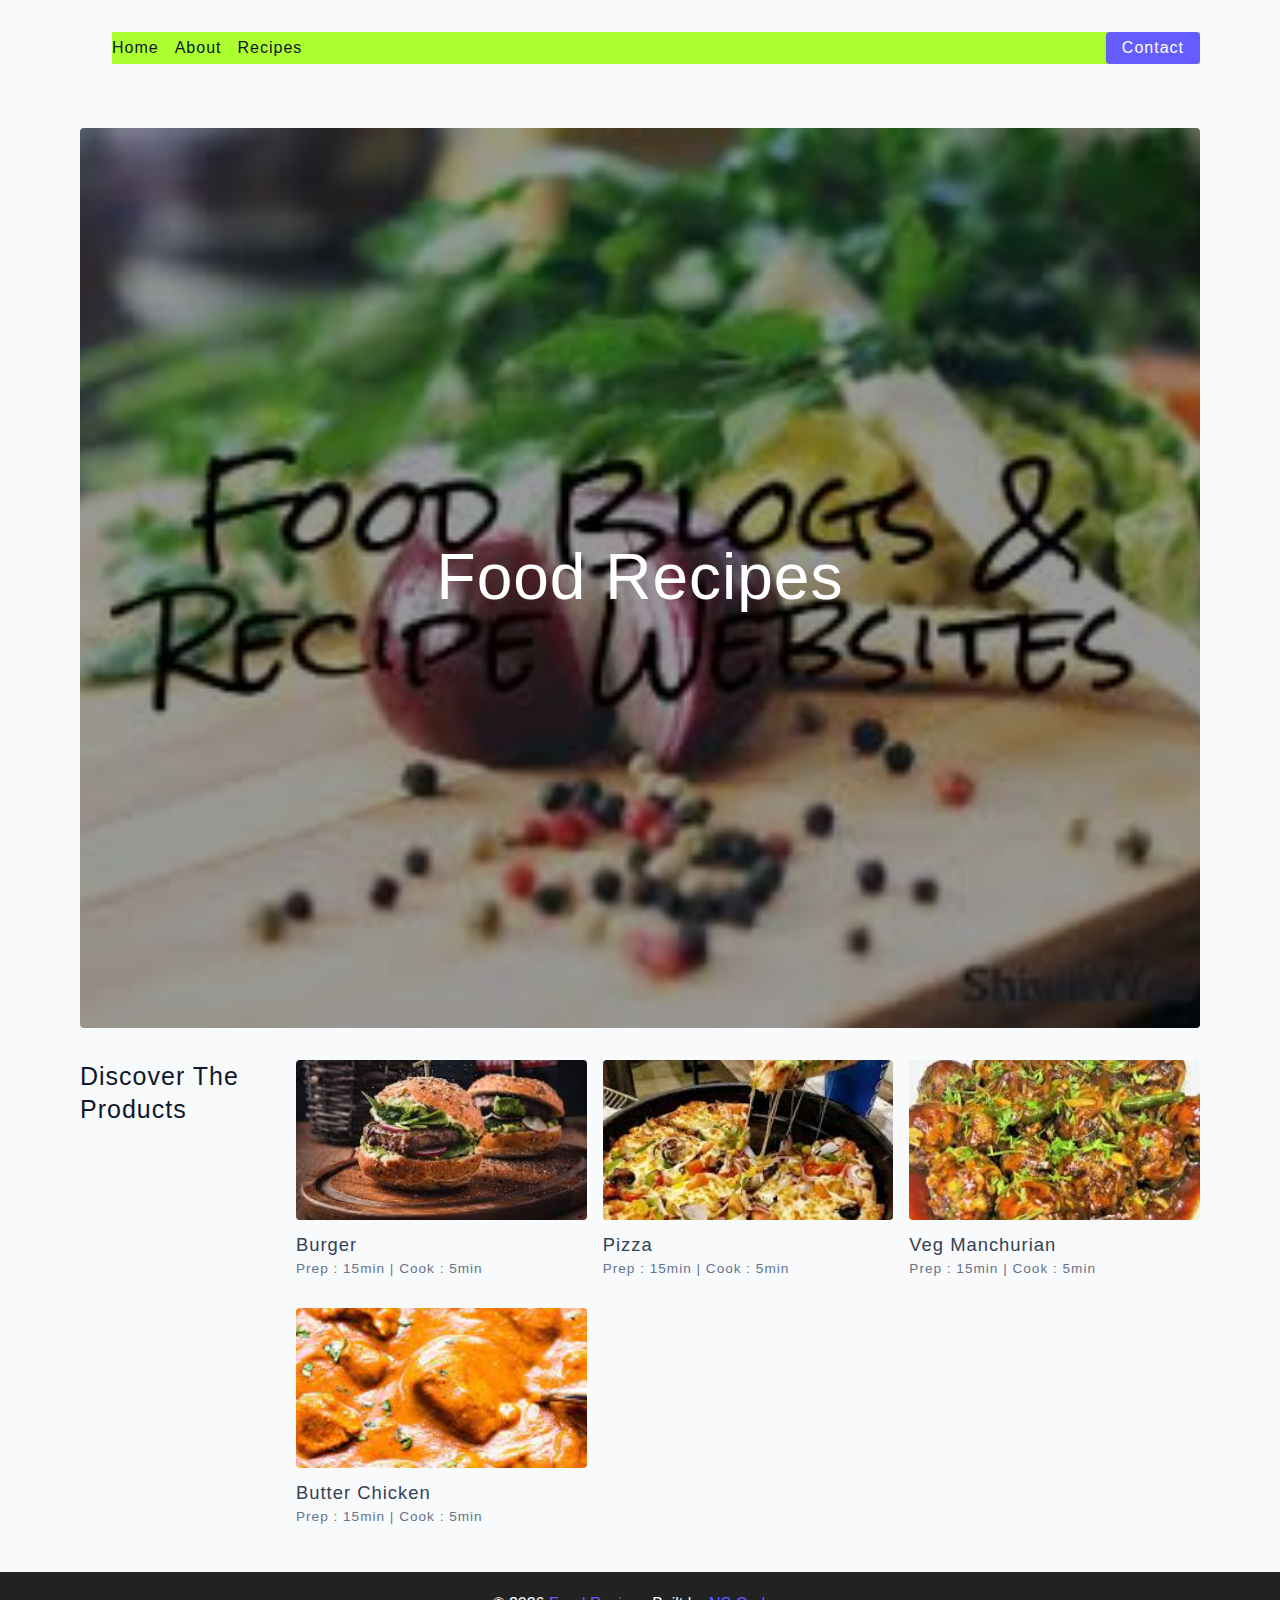
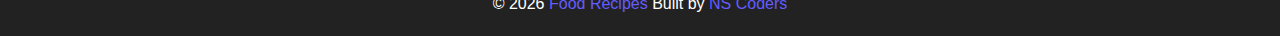
<file: index.html>
<!DOCTYPE html>
<html lang="en">
  <head>
    <title>Food Recipes</title>
    <!-- favicon -->
    <link rel="shortcut icon" href="./assets/logo.svg" type="image/x-icon" />
    <!-- normalize -->
    <link rel="stylesheet" href="./css/normalize.css" />
    <!-- font-awesome -->
    <link
      rel="stylesheet"
      href="https://cdnjs.cloudflare.com/ajax/libs/font-awesome/5.14.0/css/all.min.css"
    />
    <!-- main css -->
    <link rel="stylesheet" href="./css/main.css" />
  </head>
  <body>
    <!-- nav  -->
    <nav class="navbar">
      <div class="nav-center">
        <div class="nav-header">
          <a href="index.html" class="nav-logo">
            <!--  -->
          </a>
          <button class="nav-btn btn">
            <i class="fas fa-align-justify"></i>
          </button>
        </div>
        <div class="nav-links">
          <a href="index.html" class="nav-link"> home </a>
          <a href="about.html" class="nav-link"> about </a>
          
          <a href="recipes.html" class="nav-link"> recipes </a>

          <div class="nav-link contact-link">
            <a href="contact.html" class="btn"> contact </a>
          </div>
        </div>
      </div>
    </nav>
    <!-- end of nav -->
    <!-- main -->
    <main class="page">
      <!-- header -->
      <header class="hero">
        <div class="hero-container">
          <div class="hero-text">
            <h1>Food Recipes</h1>
          </div>
        </div>
      </header>
      <!-- end of header -->
      <section class="recipes-container">
        <!-- tag container -->
        <div class="tags-container">
          <h4>Discover the Products</h4>
        </div>
        <!-- end of tag container -->
        <!-- recipes list -->
        <div class="recipes-list">
          <!-- single recipe -->
          <a href="single-recipe.html" class="recipe">
            <img
              src="./assets/recipes/recipe-1.jpeg"
              class="img recipe-img"
              alt=""
            />
            <h5>Burger</h5>
            <p>Prep : 15min | Cook : 5min</p>
          </a>
          <!-- end of single recipe -->
          <!-- single recipe -->
          <a href="single-recipe.html" class="recipe">
            <img
              src="./assets/recipes/recipe-2.jpeg"
              class="img recipe-img"
              alt=""
            />
            <h5>Pizza</h5>
            <p>Prep : 15min | Cook : 5min</p>
          </a>
          <!-- end of single recipe -->
          <!-- single recipe -->
          <a href="single-recipe.html" class="recipe">
            <img
              src="./assets/recipes/recipe-3.jpeg"
              class="img recipe-img"
              alt=""
            />
            <h5>Veg Manchurian</h5>
            <p>Prep : 15min | Cook : 5min</p>
          </a>
          <!-- end of single recipe -->
          <!-- single recipe -->
          <a href="single-recipe.html" class="recipe">
            <img
              src="./assets/recipes/recipe-4.jpeg"
              class="img recipe-img"
              alt=""
            />
            <h5>Butter chicken</h5>
            <p>Prep : 15min | Cook : 5min</p>
          </a>
          <!-- end of single recipe -->
        </div>
        <!-- end of recipes list -->
      </section>
    </main>
    <!-- end of main -->
    <!-- footer -->
    <footer class="page-footer">
      <p>
        &copy; <span id="date"></span>
        <span class="footer-logo">Food Recipes</span> Built by
        <a href="#">NS Coders</a>
      </p>
    </footer>
    <script src="./js/app.js"></script>
  </body>
</html>
</file>
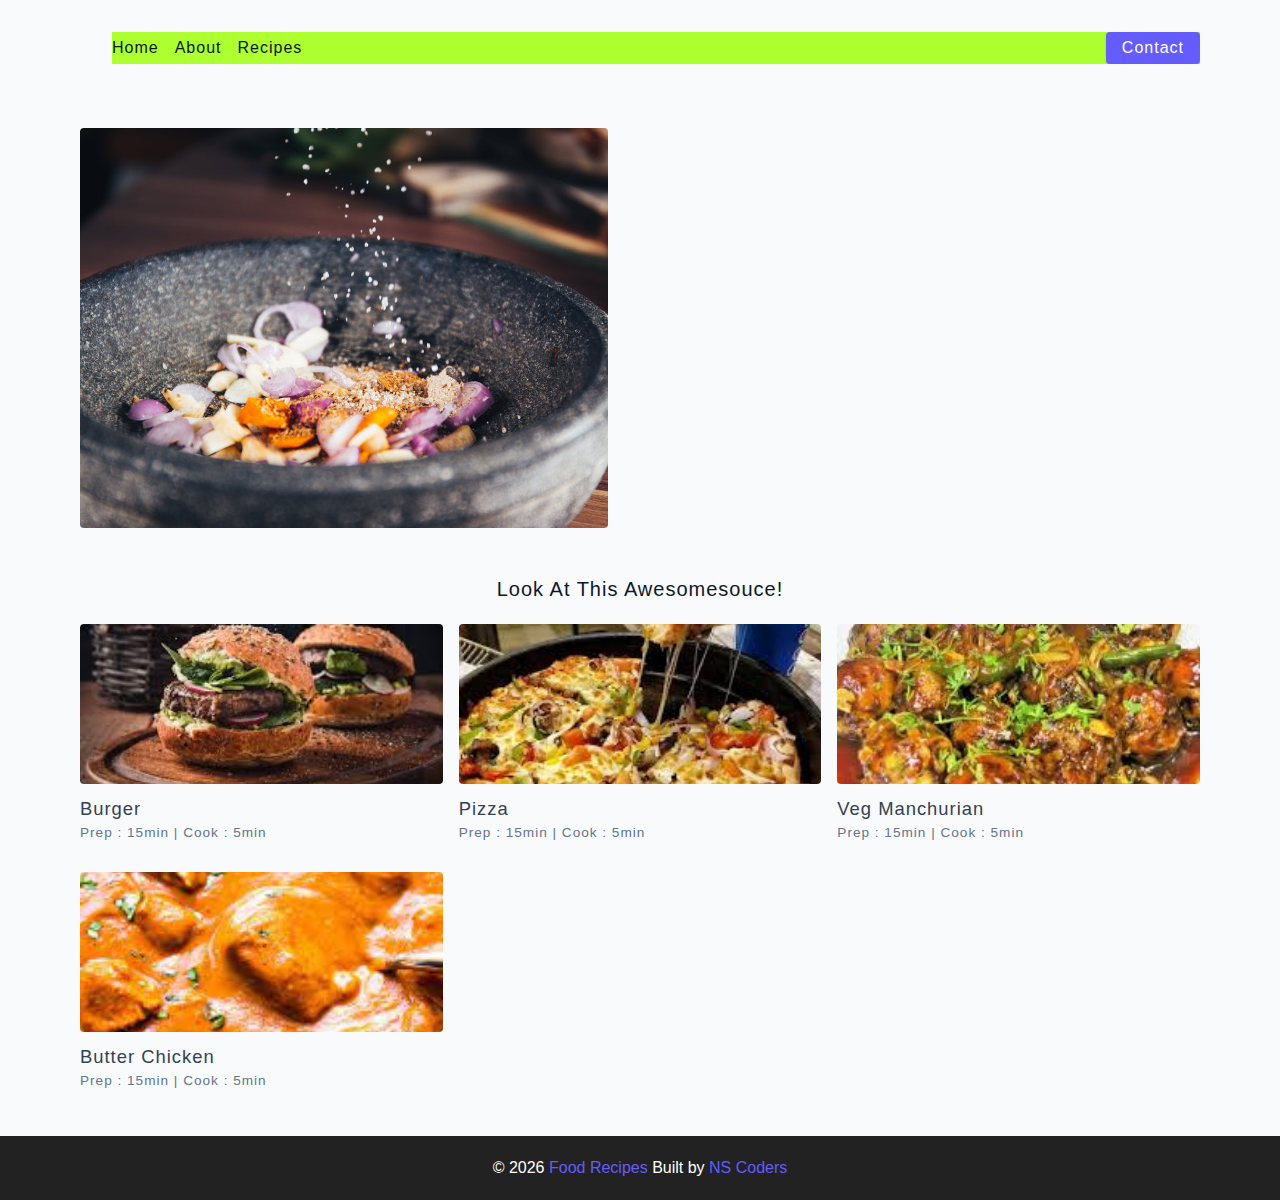
<file: about.html>
<!DOCTYPE html>
<html lang="en">
  <head>
    <title>About</title>
    <!-- favicon -->
    <link rel="shortcut icon" href="./assets/logo.svg" type="image/x-icon" />
    <!-- normalize -->
    <link rel="stylesheet" href="./css/normalize.css" />
    <!-- font-awesome -->
    <link
      rel="stylesheet"
      href="https://cdnjs.cloudflare.com/ajax/libs/font-awesome/5.14.0/css/all.min.css"
    />
    <!-- main css -->
    <link rel="stylesheet" href="./css/main.css" />
  </head>
  <body>
    <!-- nav  -->
    <nav class="navbar">
      <div class="nav-center">
        <div class="nav-header">
          <a href="index.html" class="nav-logo">
          </a>
          <button class="nav-btn btn">
            <i class="fas fa-align-justify"></i>
          </button>
        </div>
        <div class="nav-links">
          <a href="index.html" class="nav-link"> home </a>
          <a href="about.html" class="nav-link"> about </a>
          
          <a href="recipes.html" class="nav-link"> recipes </a>

          <div class="nav-link contact-link">
            <a href="contact.html" class="btn"> contact </a>
          </div>
        </div>
      </div>
    </nav>
    <!-- end of nav -->
    <main class="page">
      <section class="about-page">
        <!-- needs fixes -->
        <img
          src="./assets/about.jpeg"
          alt="Person Pouring Salt in Bowl"
          class="img about-img"
        />
      </section>
      <section class="featured-recipes">
        <h5 class="featured-title">Look At This Awesomesouce!</h5>
        <div class="recipes-list">
          <!-- single recipe -->
          <a href="single-recipe.html" class="recipe">
            <img
              src="./assets/recipes/recipe-1.jpeg"
              class="img recipe-img"
              alt=""
            />
            <h5>Burger</h5>
            <p>Prep : 15min | Cook : 5min</p>
          </a>
          <!-- end of single recipe -->
          <!-- single recipe -->
          <a href="single-recipe.html" class="recipe">
            <img
              src="./assets/recipes/recipe-2.jpeg"
              class="img recipe-img"
              alt=""
            />
            <h5>Pizza</h5>
            <p>Prep : 15min | Cook : 5min</p>
          </a>
          <!-- end of single recipe -->
          <!-- single recipe -->
          <a href="single-recipe.html" class="recipe">
            <img
              src="./assets/recipes/recipe-3.jpeg"
              class="img recipe-img"
              alt=""
            />
            <h5>Veg Manchurian</h5>
            <p>Prep : 15min | Cook : 5min</p>
          </a>
          <a href="single-recipe.html" class="recipe">
            <img
              src="./assets/recipes/recipe-4.jpeg"
              class="img recipe-img"
              alt=""
            />
            <h5>Butter chicken</h5>
            <p>Prep : 15min | Cook : 5min</p>
          </a>
          <!-- end of single recipe -->
        </div>
      </section>
    </main>
    <!-- footer -->
    <footer class="page-footer">
      <p>
        &copy; <span id="date"></span>
        <span class="footer-logo">Food Recipes</span> Built by
        <a href="#">NS Coders</a>
      </p>
    </footer>
    <script src="./js/app.js"></script>
  </body>
</html>
</file>
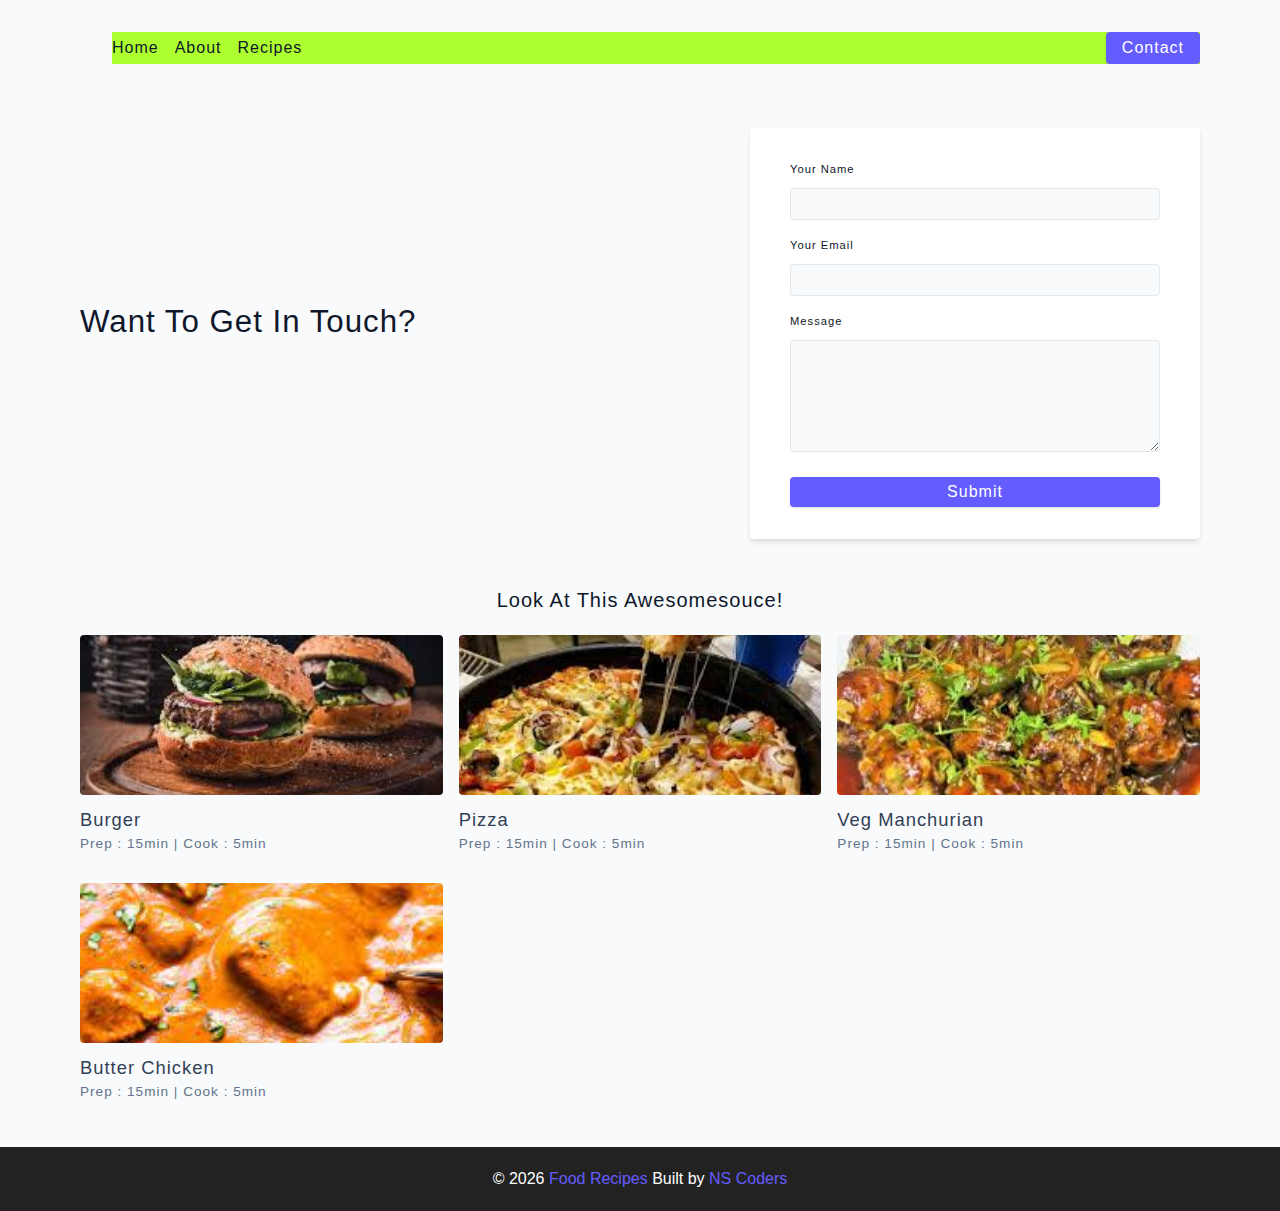
<file: contact.html>
<!DOCTYPE html>
<html lang="en">
  <head>
    <title>Contact</title>
    <!-- favicon -->
    <link rel="shortcut icon" href="./assets/logo.svg" type="image/x-icon" />
    <!-- normalize -->
    <link rel="stylesheet" href="./css/normalize.css" />
    <!-- font-awesome -->
    <link
      rel="stylesheet"
      href="https://cdnjs.cloudflare.com/ajax/libs/font-awesome/5.14.0/css/all.min.css"
    />
    <!-- main css -->
    <link rel="stylesheet" href="./css/main.css" />
  </head>
  <body>
    <!-- nav  -->
    <nav class="navbar">
      <div class="nav-center">
        <div class="nav-header">
          <a href="index.html" class="nav-logo">
          </a>
          <button class="nav-btn btn">
            <i class="fas fa-align-justify"></i>
          </button>
        </div>
        <div class="nav-links">
          <a href="index.html" class="nav-link"> home </a>
          <a href="about.html" class="nav-link"> about </a>
          <a href="recipes.html" class="nav-link"> recipes </a>

          <div class="nav-link contact-link">
            <a href="contact.html" class="btn"> contact </a>
          </div>
        </div>
      </div>
    </nav>
    <!-- end of nav -->
    <main class="page">
     <section class="contact-container">
          <article class="contact-info">
            <h3>Want To Get In Touch?</h3>
          </article>
          <article>
            <form class="form contact-form">
              <div class="form-row">
                <label html="name" class="form-label">your name</label>
                <input type="text" name="name" id="name" class="form-input" />
              </div>
              <div class="form-row">
                <label html="email" class="form-label">your email</label>
                <input type="text" name="email" id="email" class="form-input" />
              </div>
              <div class="form-row">
                <label html="message" class="form-label">message</label>
                <textarea name="message" id="message" class="form-textarea"></textarea>
              </div>
              <button type="submit" class="btn btn-block">
                submit
              </button>
            </form>
          </article>
        </section>
     <!-- featured recipes -->
       <section class="featured-recipes">
        <h5 class="featured-title">Look At This Awesomesouce!</h5>
        <div class="recipes-list">
          <!-- single recipe -->
          <a href="single-recipe.html" class="recipe">
            <img
              src="./assets/recipes/recipe-1.jpeg"
              class="img recipe-img"
              alt=""
            />
            <h5>Burger</h5>
            <p>Prep : 15min | Cook : 5min</p>
          </a>
          <!-- end of single recipe -->
          <!-- single recipe -->
          <a href="single-recipe.html" class="recipe">
            <img
              src="./assets/recipes/recipe-2.jpeg"
              class="img recipe-img"
              alt=""
            />
            <h5>Pizza</h5>
            <p>Prep : 15min | Cook : 5min</p>
          </a>
          <!-- end of single recipe -->
          <!-- single recipe -->
          <a href="single-recipe.html" class="recipe">
            <img
              src="./assets/recipes/recipe-3.jpeg"
              class="img recipe-img"
              alt=""
            />
            <h5>Veg Manchurian</h5>
            <p>Prep : 15min | Cook : 5min</p>
          </a>
           <!-- end of single recipe -->
          <!-- single recipe -->
          <a href="single-recipe.html" class="recipe">
            <img
              src="./assets/recipes/recipe-4.jpeg"
              class="img recipe-img"
              alt=""
            />
            <h5>Butter chicken</h5>
            <p>Prep : 15min | Cook : 5min</p>
          </a>
          <!-- end of single recipe -->
        </div>
      </section>
    </main>
    <!-- footer -->
    <footer class="page-footer">
      <p>
        &copy; <span id="date"></span>
        <span class="footer-logo">Food Recipes</span> Built by
        <a href="#">NS Coders</a>
      </p>
    </footer>
    <script src="./js/app.js"></script>
  </body>
</html>
</file>
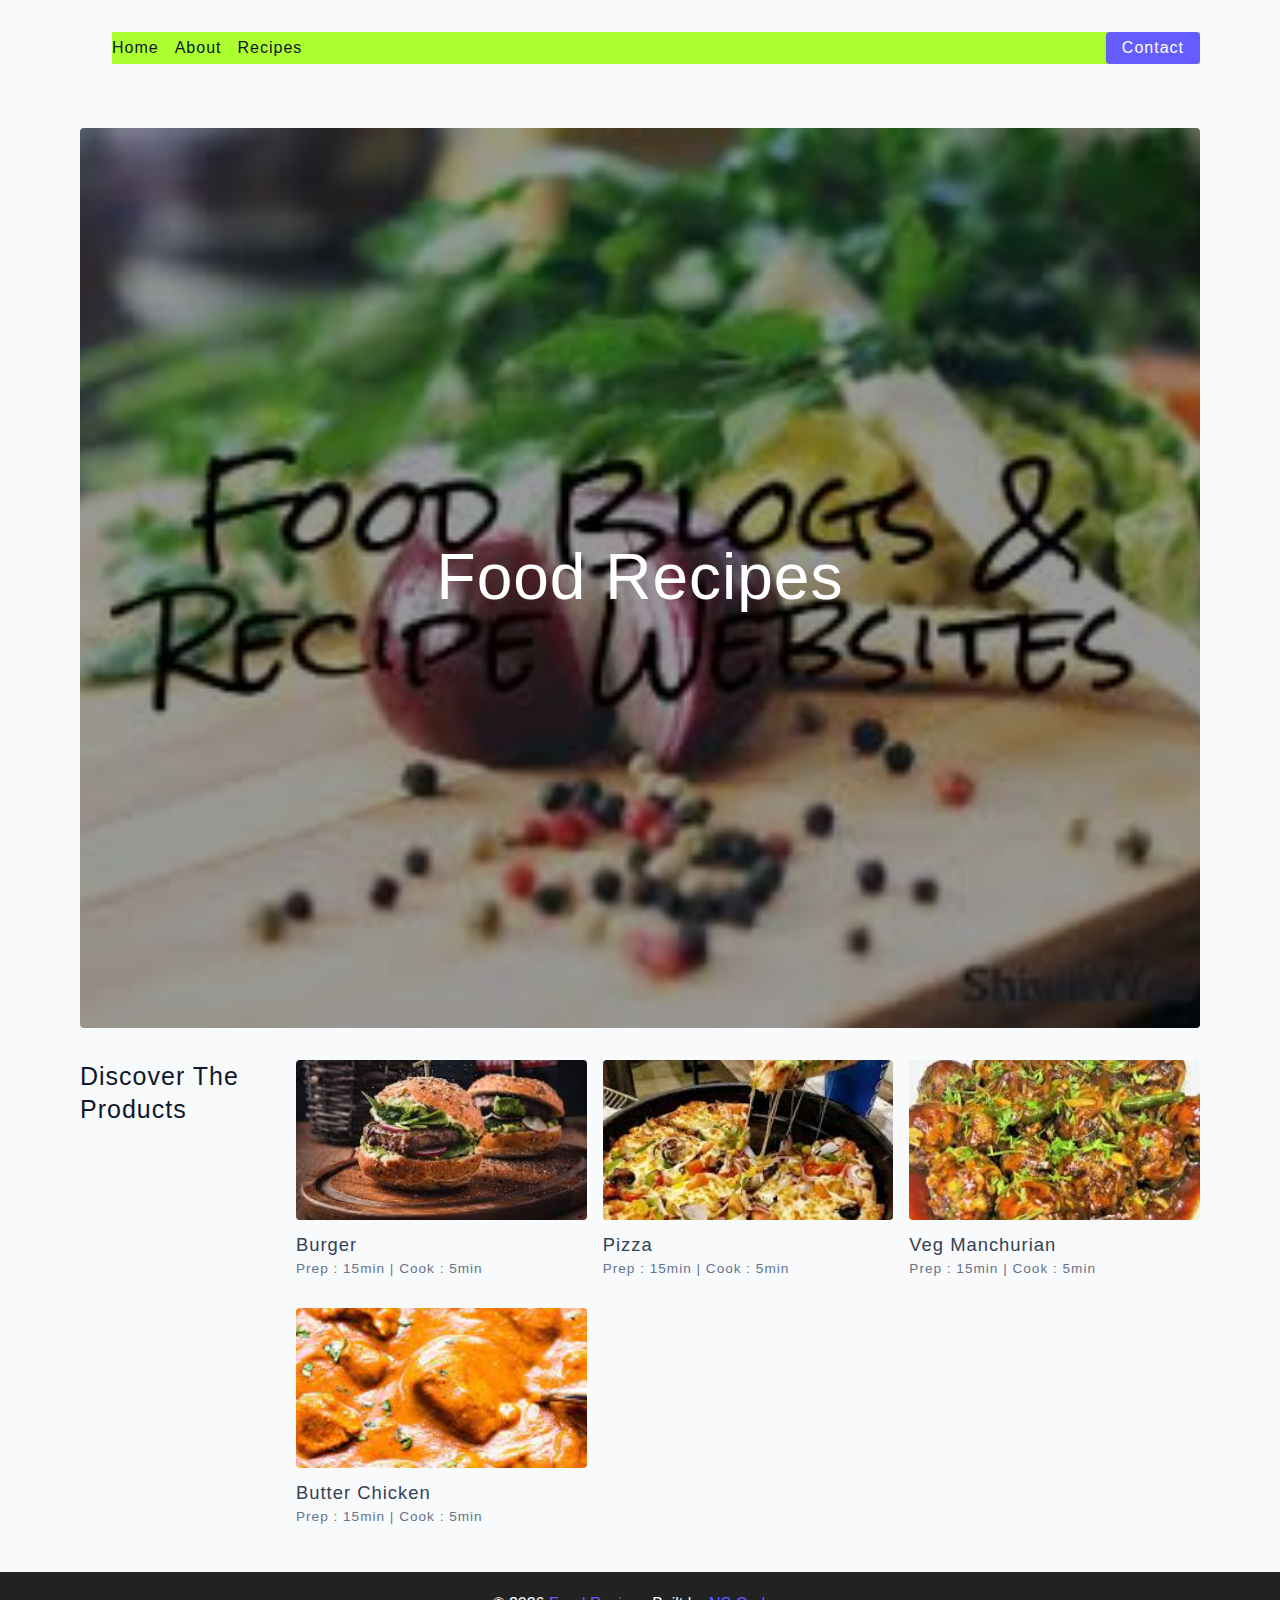
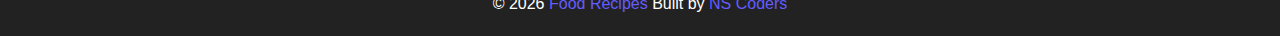
<file: foodrecipes.html>
<!DOCTYPE html>
<html lang="en">
  <head>
    <title>Food Recipes</title>
    <!-- favicon -->
    <link rel="shortcut icon" href="./assets/logo.svg" type="image/x-icon" />
    <!-- normalize -->
    <link rel="stylesheet" href="./css/normalize.css" />
    <!-- font-awesome -->
    <link
      rel="stylesheet"
      href="https://cdnjs.cloudflare.com/ajax/libs/font-awesome/5.14.0/css/all.min.css"
    />
    <!-- main css -->
    <link rel="stylesheet" href="./css/main.css" />
  </head>
  <body>
    <!-- nav  -->
    <nav class="navbar">
      <div class="nav-center">
        <div class="nav-header">
          <a href="foodrecipes.html" class="nav-logo">
            <!--  -->
          </a>
          <button class="nav-btn btn">
            <i class="fas fa-align-justify"></i>
          </button>
        </div>
        <div class="nav-links">
          <a href="foodrecipes.html" class="nav-link"> home </a>
          <a href="about.html" class="nav-link"> about </a>
          
          <a href="recipes.html" class="nav-link"> recipes </a>

          <div class="nav-link contact-link">
            <a href="contact.html" class="btn"> contact </a>
          </div>
        </div>
      </div>
    </nav>
    <!-- end of nav -->
    <!-- main -->
    <main class="page">
      <!-- header -->
      <header class="hero">
        <div class="hero-container">
          <div class="hero-text">
            <h1>Food Recipes</h1>
          </div>
        </div>
      </header>
      <!-- end of header -->
      <section class="recipes-container">
        <!-- tag container -->
        <div class="tags-container">
          <h4>Discover the Products</h4>
        </div>
        <!-- end of tag container -->
        <!-- recipes list -->
        <div class="recipes-list">
          <!-- single recipe -->
          <a href="single-recipe.html" class="recipe">
            <img
              src="./assets/recipes/recipe-1.jpeg"
              class="img recipe-img"
              alt=""
            />
            <h5>Burger</h5>
            <p>Prep : 15min | Cook : 5min</p>
          </a>
          <!-- end of single recipe -->
          <!-- single recipe -->
          <a href="single-recipe.html" class="recipe">
            <img
              src="./assets/recipes/recipe-2.jpeg"
              class="img recipe-img"
              alt=""
            />
            <h5>Pizza</h5>
            <p>Prep : 15min | Cook : 5min</p>
          </a>
          <!-- end of single recipe -->
          <!-- single recipe -->
          <a href="single-recipe.html" class="recipe">
            <img
              src="./assets/recipes/recipe-3.jpeg"
              class="img recipe-img"
              alt=""
            />
            <h5>Veg Manchurian</h5>
            <p>Prep : 15min | Cook : 5min</p>
          </a>
          <!-- end of single recipe -->
          <!-- single recipe -->
          <a href="single-recipe.html" class="recipe">
            <img
              src="./assets/recipes/recipe-4.jpeg"
              class="img recipe-img"
              alt=""
            />
            <h5>Butter chicken</h5>
            <p>Prep : 15min | Cook : 5min</p>
          </a>
          <!-- end of single recipe -->
        </div>
        <!-- end of recipes list -->
      </section>
    </main>
    <!-- end of main -->
    <!-- footer -->
    <footer class="page-footer">
      <p>
        &copy; <span id="date"></span>
        <span class="footer-logo">Food Recipes</span> Built by
        <a href="#">NS Coders</a>
      </p>
    </footer>
    <script src="./js/app.js"></script>
  </body>
</html>
</file>
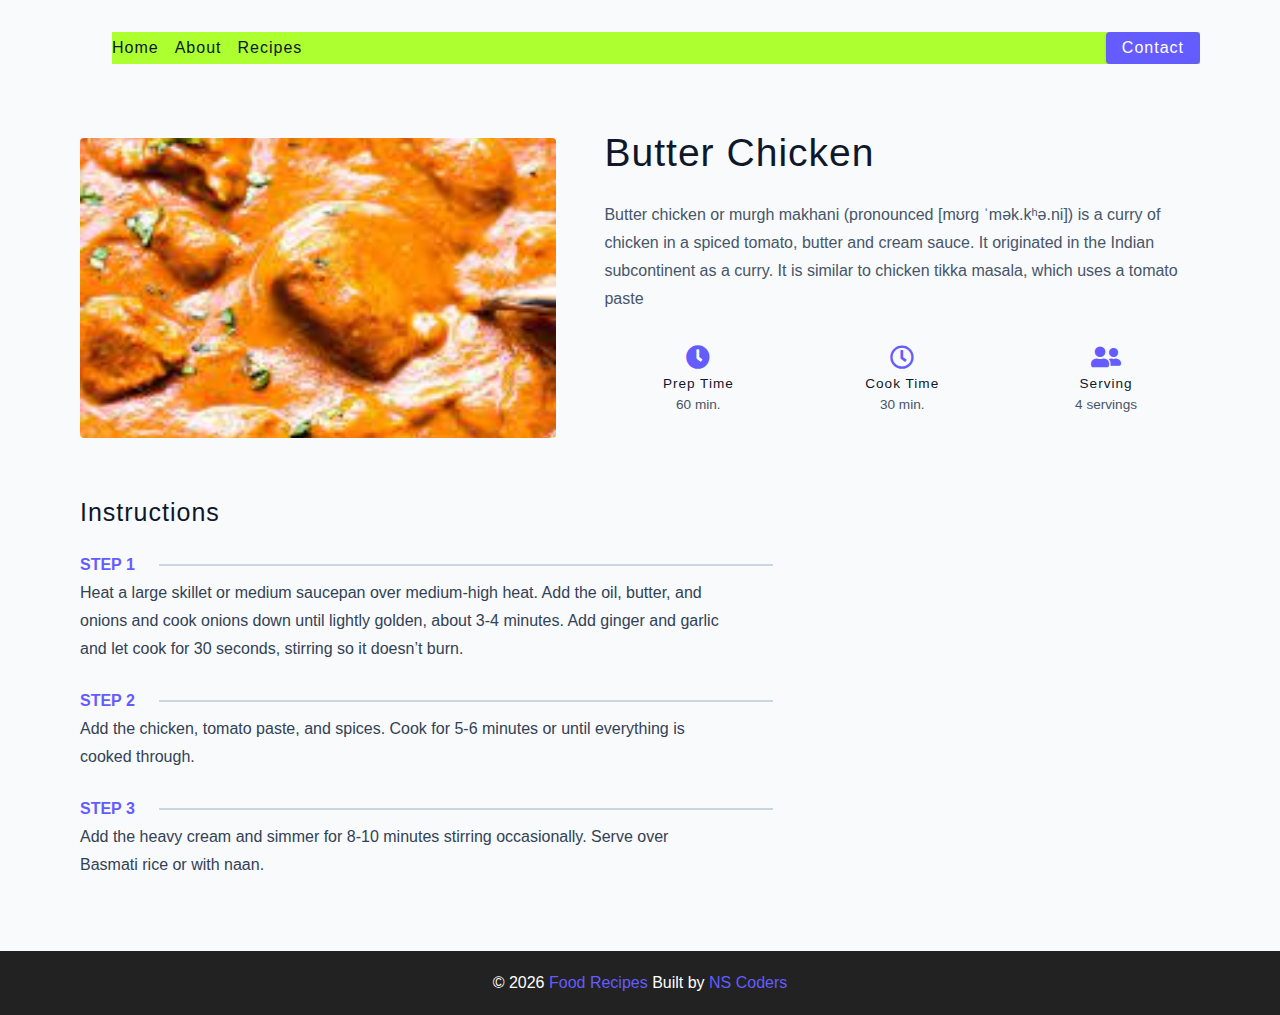
<file: fourth-recipe.html>
<!DOCTYPE html>
<html lang="en">
  <head>
    <title>Food Recipes</title>
    <!-- favicon -->
    <link rel="shortcut icon" href="./assets/logo.svg" type="image/x-icon" />
    <!-- normalize -->
    <link rel="stylesheet" href="./css/normalize.css" />
    <!-- font-awesome -->
    <link
      rel="stylesheet"
      href="https://cdnjs.cloudflare.com/ajax/libs/font-awesome/5.14.0/css/all.min.css"
    />
    <!-- main css -->
    <link rel="stylesheet" href="./css/main.css" />
  </head>
  <body>
    <!-- nav  -->
    <nav class="navbar">
      <div class="nav-center">
        <div class="nav-header">
          <a href="index.html" class="nav-logo">
          </a>
          <button class="nav-btn btn">
            <i class="fas fa-align-justify"></i>
          </button>
        </div>
        <div class="nav-links">
          <a href="index.html" class="nav-link"> home </a>
          <a href="about.html" class="nav-link"> about </a>
          <a href="recipes.html" class="nav-link"> recipes </a>

          <div class="nav-link contact-link">
            <a href="contact.html" class="btn"> contact </a>
          </div>
        </div>
      </div>
    </nav>
    <!-- end of nav -->
    <main class="page">
      <div class="recipe-page">
        <section class="recipe-hero">
          <img
            src="./assets/recipes/recipe-4.jpeg"
            class="img recipe-hero-img"
          />
          <article class="recipe-info">
            <h2>Butter Chicken</h2>
            <p>
                Butter chicken or murgh makhani (pronounced [mʊrg ˈmək.kʰə.ni]) is a curry of chicken in a spiced tomato, butter and cream sauce. 
                It originated in the Indian subcontinent as a curry.
                 It is similar to chicken tikka masala, which uses a tomato paste
            </p>
            <div class="recipe-icons">
              <article>
                <i class="fas fa-clock"></i>
                <h5>prep time</h5>
                <p>60 min.</p>
              </article>
              <article>
                <i class="far fa-clock"></i>
                <h5>cook time</h5>
                <p>30 min.</p>
              </article>
              <article>
                <i class="fas fa-user-friends"></i>
                <h5>serving</h5>
                <p>4 servings</p>
              </article>
            </div>
          </article>
        </section>
        <!-- content -->
        <section class="recipe-content">
          <article>
            <h4>instructions</h4>
            <!-- single instruction -->
            <div class="single-instruction">
              <header>
                <p>step 1</p>
                <div></div>
              </header>
              <p>
                Heat a large skillet or medium saucepan over medium-high heat. Add the oil, butter, and onions and cook onions down until lightly golden, 
                about 3-4 minutes. Add ginger and garlic and let cook for 30 seconds, stirring so it doesn’t burn.
              </p>
            </div>
            <!-- end of single instruction -->
            <!-- single instruction -->
            <div class="single-instruction">
              <header>
                <p>step 2</p>
                <div></div>
              </header>
              <p>
                Add the chicken, tomato paste, and spices. Cook for 5-6 minutes or until everything is cooked through.
                </p>
            </div>
            <!-- end of single instruction -->
            <!-- single instruction -->
            <div class="single-instruction">
              <header>
                <p>step 3</p>
                <div></div>
              </header>
              <p>
                Add the heavy cream and simmer for 8-10 minutes stirring occasionally. Serve over Basmati rice or with naan.
              </p>
            </div>
            <!-- end of single instruction -->
        </section>
      </div>
    </main>
    <!-- footer -->
    <footer class="page-footer">
      <p>
        &copy; <span id="date"></span>
        <span class="footer-logo">Food Recipes</span> Built by
        <a href="#">NS Coders</a>
      </p>
    </footer>
    <script src="./js/app.js"></script>
  </body>
</html>
</file>
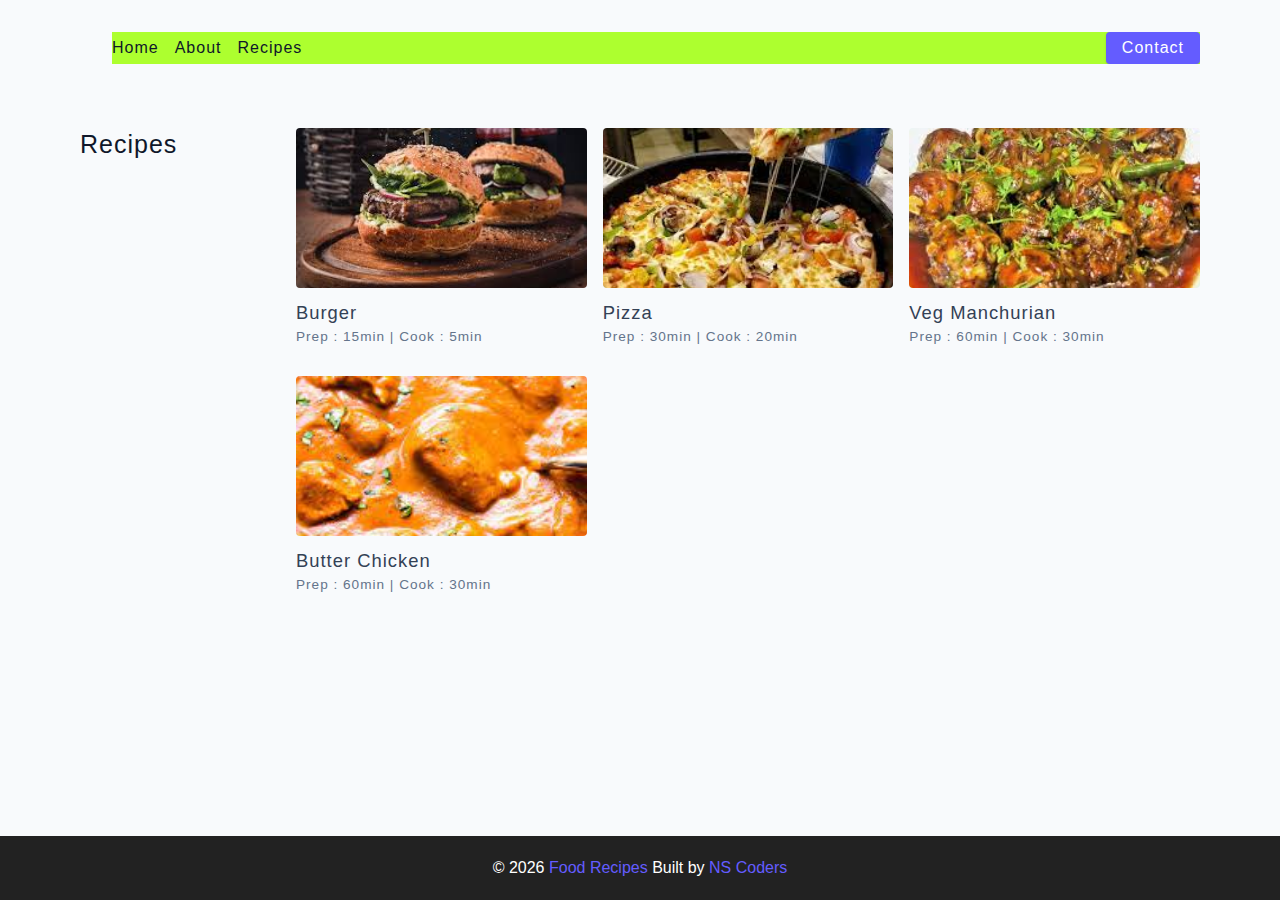
<file: recipes.html>
<!DOCTYPE html>
<html lang="en">
  <head>
    <title>Recipes</title>
    <!-- favicon -->
    <link rel="shortcut icon" href="./assets/logo.svg" type="image/x-icon" />
    <!-- normalize -->
    <link rel="stylesheet" href="./css/normalize.css" />
    <!-- font-awesome -->
    <link
      rel="stylesheet"
      href="https://cdnjs.cloudflare.com/ajax/libs/font-awesome/5.14.0/css/all.min.css"
    />
    <!-- main css -->
    <link rel="stylesheet" href="./css/main.css" />
  </head>
  <body>
    <!-- nav  -->
    <nav class="navbar">
      <div class="nav-center">
        <div class="nav-header">
          <a href="index.html" class="nav-logo">
          </a>
          <button class="nav-btn btn">
            <i class="fas fa-align-justify"></i>
          </button>
        </div>
        <div class="nav-links">
          <a href="index.html" class="nav-link"> home </a>
          <a href="about.html" class="nav-link"> about </a>
          <a href="recipes.html" class="nav-link"> recipes </a>

          <div class="nav-link contact-link">
            <a href="contact.html" class="btn"> contact </a>
          </div>
        </div>
      </div>
    </nav>
    <!-- end of nav -->
    <!-- main -->
    <main class="page">
      <section class="recipes-container">
        <!-- tag container -->
        <div class="tags-container">
          <h4>recipes</h4>
        </div>
        <!-- end of tag container -->
        <!-- recipes list -->
        <div class="recipes-list">
          <!-- single recipe -->
          <a href="single-recipe.html" class="recipe">
            <img
              src="./assets/recipes/recipe-1.jpeg"
              class="img recipe-img"
              alt=""
            />
            <h5>Burger</h5>
            <p>Prep : 15min | Cook : 5min</p>
          </a>
          <!-- end of single recipe -->
          <!-- single recipe -->
          <a href="second-recipe.html" class="recipe">
            <img
              src="./assets/recipes/recipe-2.jpeg"
              class="img recipe-img"
              alt=""
            />
            <h5>Pizza</h5>
            <p>Prep : 30min | Cook : 20min</p>
          </a>
          <!-- end of single recipe -->
          <!-- single recipe -->
          <a href="third-recipe.html" class="recipe">
            <img
              src="./assets/recipes/recipe-3.jpeg"
              class="img recipe-img"
              alt=""
            />
            <h5>Veg Manchurian</h5>
            <p>Prep : 60min | Cook : 30min</p>
          </a>
          <!-- end of single recipe -->
          <!-- single recipe -->
          <a href="fourth-recipe.html" class="recipe">
            <img
              src="./assets/recipes/recipe-4.jpeg"
              class="img recipe-img"
              alt=""
            />
            <h5>Butter Chicken</h5>
            <p>Prep : 60min | Cook : 30min</p>
          </a>
          <!-- end of single recipe -->
        </div>
      </section>
    </main>
    <!-- end of main -->
    <!-- footer -->
    <footer class="page-footer">
      <p>
        &copy; <span id="date"></span>
        <span class="footer-logo">Food Recipes</span> Built by
        <a href="#">NS Coders</a>
      </p>
    </footer>
    <script src="./js/app.js"></script>
  </body>
</html>
</file>
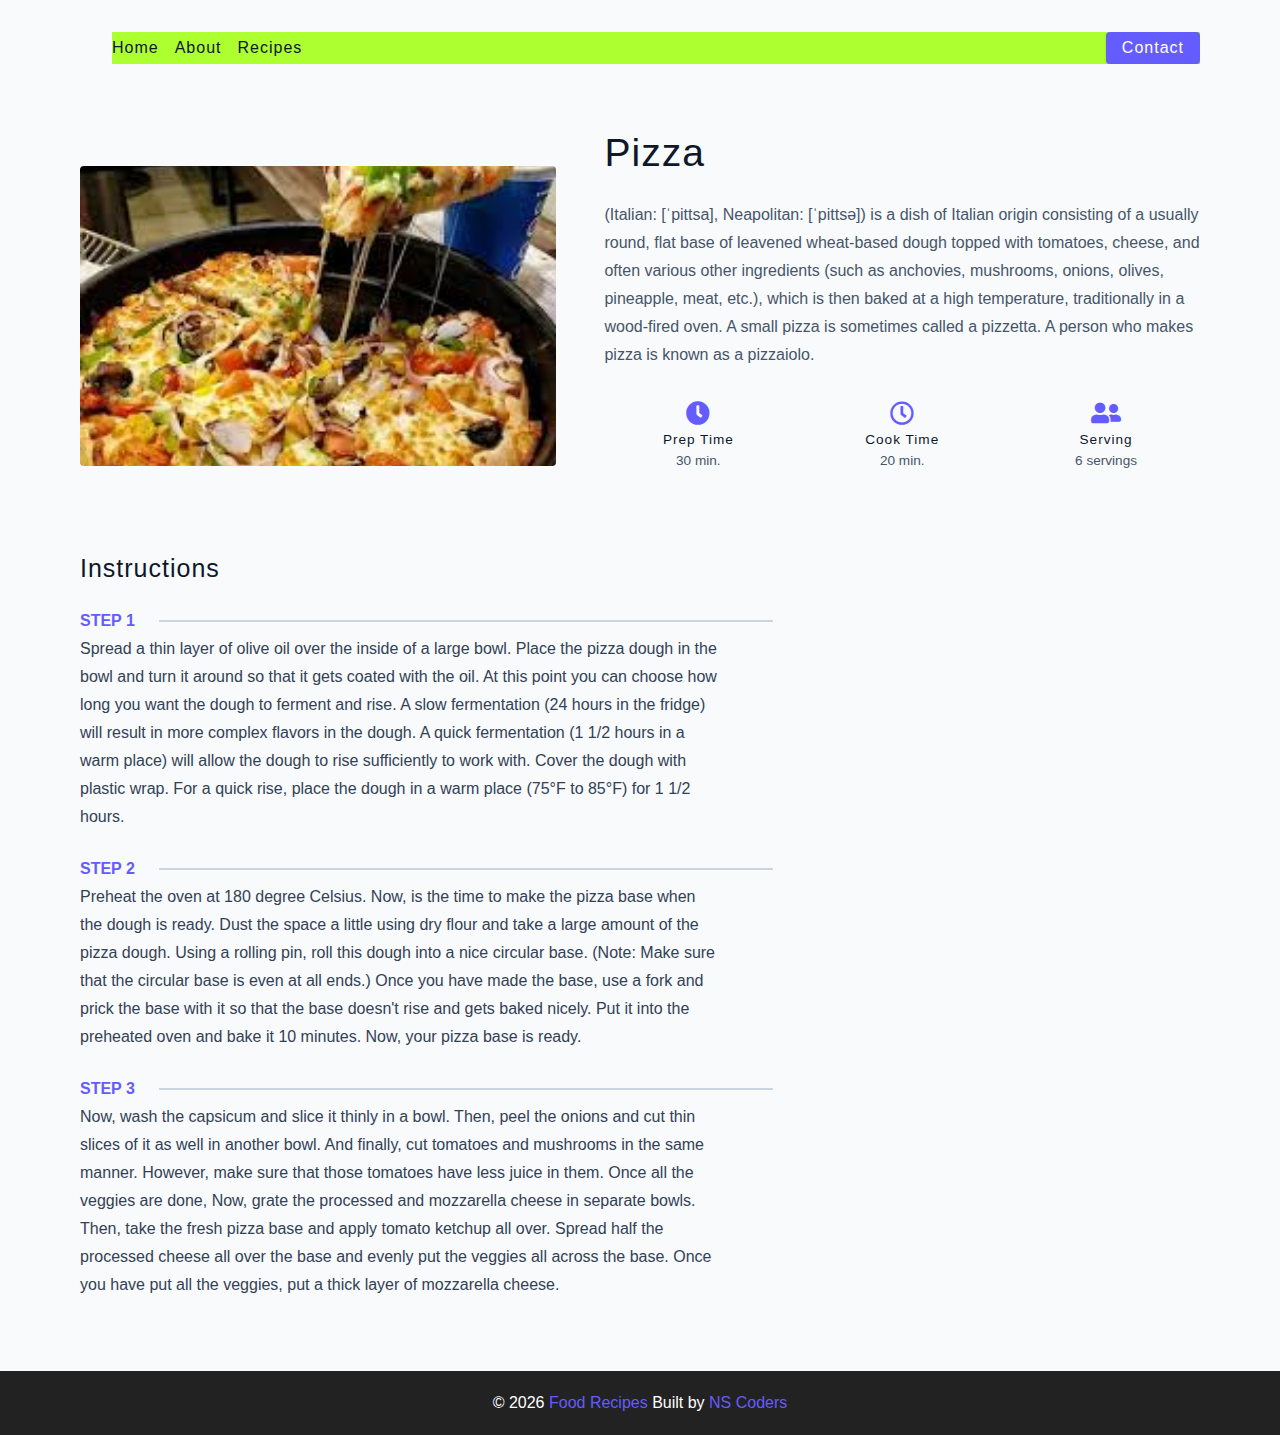
<file: second-recipe.html>
<!DOCTYPE html>
<html lang="en">
  <head>
    <title>Food Recipes</title>
    <!-- favicon -->
    <link rel="shortcut icon" href="./assets/logo.svg" type="image/x-icon" />
    <!-- normalize -->
    <link rel="stylesheet" href="./css/normalize.css" />
    <!-- font-awesome -->
    <link
      rel="stylesheet"
      href="https://cdnjs.cloudflare.com/ajax/libs/font-awesome/5.14.0/css/all.min.css"
    />
    <!-- main css -->
    <link rel="stylesheet" href="./css/main.css" />
  </head>
  <body>
    <!-- nav  -->
    <nav class="navbar">
      <div class="nav-center">
        <div class="nav-header">
          <a href="index.html" class="nav-logo">
          </a>
          <button class="nav-btn btn">
            <i class="fas fa-align-justify"></i>
          </button>
        </div>
        <div class="nav-links">
          <a href="index.html" class="nav-link"> home </a>
          <a href="about.html" class="nav-link"> about </a>
          <a href="recipes.html" class="nav-link"> recipes </a>

          <div class="nav-link contact-link">
            <a href="contact.html" class="btn"> contact </a>
          </div>
        </div>
      </div>
    </nav>
    <!-- end of nav -->
    <main class="page">
      <div class="recipe-page">
        <section class="recipe-hero">
          <img
            src="./assets/recipes/recipe-2.jpeg"
            class="img recipe-hero-img"
          />
          <article class="recipe-info">
            <h2>Pizza</h2>
            <p>(Italian: [ˈpittsa], Neapolitan: [ˈpittsə]) is a dish of Italian origin consisting of a usually round, 
            flat base of leavened wheat-based dough topped with tomatoes, cheese, 
            and often various other ingredients (such as anchovies, mushrooms, onions, olives, pineapple, meat, etc.),
            which is then baked at a high temperature, traditionally in a wood-fired oven. 
            A small pizza is sometimes called a pizzetta. A person who makes pizza is known as a pizzaiolo.
            </p>
            <div class="recipe-icons">
              <article>
                <i class="fas fa-clock"></i>
                <h5>prep time</h5>
                <p>30 min.</p>
              </article>
              <article>
                <i class="far fa-clock"></i>
                <h5>cook time</h5>
                <p>20 min.</p>
              </article>
              <article>
                <i class="fas fa-user-friends"></i>
                <h5>serving</h5>
                <p>6 servings</p>
              </article>
            </div>
          </article>
        </section>
        <!-- content -->
        <section class="recipe-content">
          <article>
            <h4>instructions</h4>
            <!-- single instruction -->
            <div class="single-instruction">
              <header>
                <p>step 1</p>
                <div></div>
              </header>
              <p>
                Spread a thin layer of olive oil over the inside of a large bowl. 
                Place the pizza dough in the bowl and turn it around so that it gets coated with the oil.
                At this point you can choose how long you want the dough to ferment and rise. 
                A slow fermentation (24 hours in the fridge) will result in more complex flavors in the dough. 
                A quick fermentation (1 1/2 hours in a warm place) will allow the dough to rise sufficiently to work with.
                Cover the dough with plastic wrap. 
                For a quick rise, place the dough in a warm place (75°F to 85°F) for 1 1/2 hours.
              </p>
            </div>
            <!-- end of single instruction -->
            <!-- single instruction -->
            <div class="single-instruction">
              <header>
                <p>step 2</p>
                <div></div>
              </header>
              <p>
                Preheat the oven at 180 degree Celsius. Now, is the time to make the pizza base when the dough is ready. 
                Dust the space a little using dry flour and take a large amount of the pizza dough. Using a rolling pin,
                roll this dough into a nice circular base. (Note: Make sure that the circular base is even at all ends.) 
                Once you have made the base, use a fork and prick the base with it so that the base doesn't rise and gets baked nicely. 
                Put it into the preheated oven and bake it 10 minutes. Now, your pizza base is ready.
            </p>
            </div>
            <!-- single instruction -->
            <div class="single-instruction">
              <header>
                <p>step 3</p>
                <div></div>
              </header>
              <p>
                Now, wash the capsicum and slice it thinly in a bowl. Then, 
                peel the onions and cut thin slices of it as well in another bowl. And finally, 
                cut tomatoes and mushrooms in the same manner. However, make sure that those tomatoes have less juice in them. 
                Once all the veggies are done, Now, grate the processed and mozzarella cheese in separate bowls.
                Then, take the fresh pizza base and apply tomato ketchup all over. 
                Spread half the processed cheese all over the base and evenly put the veggies all across the base. 
                Once you have put all the veggies, put a thick layer of mozzarella cheese.
                
              </p>
            </div>
            <!-- end of single instruction -->
        </section>
      </div>
    </main>
    <!-- footer -->
    <footer class="page-footer">
      <p>
        &copy; <span id="date"></span>
        <span class="footer-logo">Food Recipes</span> Built by
        <a href="#">NS Coders</a>
      </p>
    </footer>
    <script src="./js/app.js"></script>
  </body>
</html>
</file>
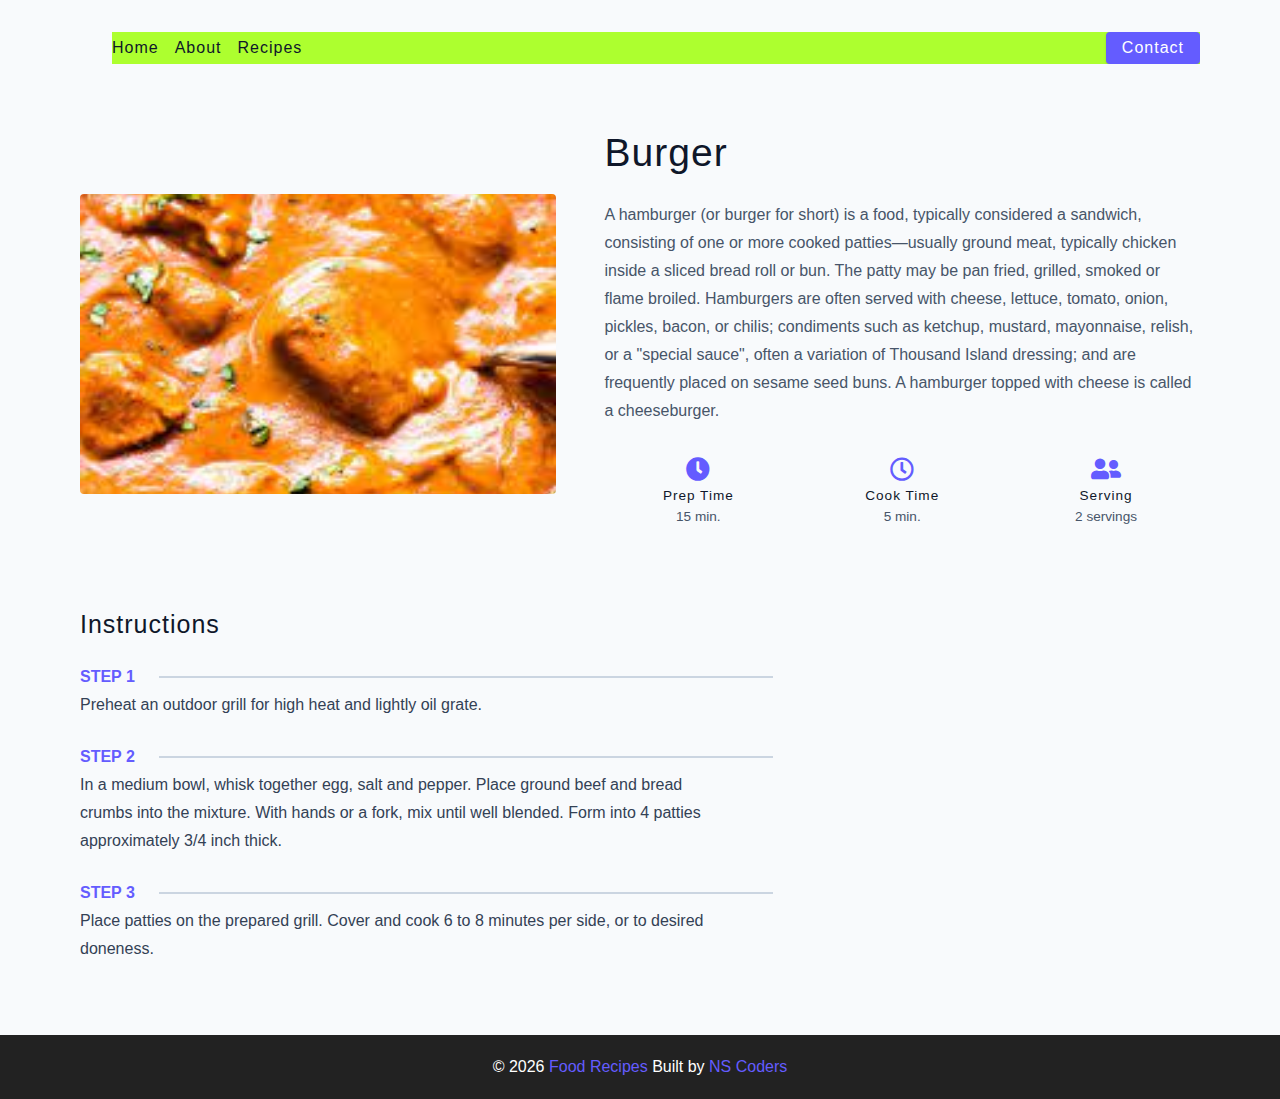
<file: single-recipe.html>
<!DOCTYPE html>
<html lang="en">
  <head>
    <!-- favicon -->
    <link rel="shortcut icon" href="./assets/logo.svg" type="image/x-icon" />
    <!-- normalize -->
    <link rel="stylesheet" href="./css/normalize.css" />
    <!-- font-awesome -->
    <link
      rel="stylesheet"
      href="https://cdnjs.cloudflare.com/ajax/libs/font-awesome/5.14.0/css/all.min.css"
    />
    <!-- main css -->
    <link rel="stylesheet" href="./css/main.css" />
  </head>
  <body>
    <!-- nav  -->
    <nav class="navbar">
      <div class="nav-center">
        <div class="nav-header">
          <a href="index.html" class="nav-logo">
          </a>
          <button class="nav-btn btn">
            <i class="fas fa-align-justify"></i>
          </button>
        </div>
        <div class="nav-links">
          <a href="index.html" class="nav-link"> home </a>
          <a href="about.html" class="nav-link"> about </a>
          <a href="recipes.html" class="nav-link"> recipes </a>

          <div class="nav-link contact-link">
            <a href="contact.html" class="btn"> contact </a>
          </div>
        </div>
      </div>
    </nav>
    <!-- end of nav -->
    <main class="page">
      <div class="recipe-page">
        <section class="recipe-hero">
          <img
            src="./assets/recipes/recipe-4.jpeg"
            class="img recipe-hero-img"
          />
          <article class="recipe-info">
            <h2>Burger</h2>
            <p>
              A hamburger (or burger for short) is a food, typically considered a sandwich,
              consisting of one or more cooked patties—usually ground meat, 
              typically chicken inside a sliced bread roll or bun. 
              The patty may be pan fried, grilled, smoked or flame broiled. 
              Hamburgers are often served with cheese, lettuce, tomato, onion, pickles, bacon,
              or chilis; condiments such as ketchup, mustard, mayonnaise, relish, or a "special sauce", 
              often a variation of Thousand Island dressing; and are frequently placed on sesame seed buns. 
              A hamburger topped with cheese is called a cheeseburger.
            </p>
            <div class="recipe-icons">
              <article>
                <i class="fas fa-clock"></i>
                <h5>prep time</h5>
                <p>15 min.</p>
              </article>
              <article>
                <i class="far fa-clock"></i>
                <h5>cook time</h5>
                <p>5 min.</p>
              </article>
              <article>
                <i class="fas fa-user-friends"></i>
                <h5>serving</h5>
                <p>2 servings</p>
              </article>
            </div>
          </article>
        </section>
        <!-- content -->
        <section class="recipe-content">
          <article>
            <h4>instructions</h4>
            <!-- single instruction -->
            <div class="single-instruction">
              <header>
                <p>step 1</p>
                <div></div>
              </header>
              <p>
                Preheat an outdoor grill for high heat and lightly oil grate.
              </p>
            </div>
            <!-- end of single instruction -->
            <!-- single instruction -->
            <div class="single-instruction">
              <header>
                <p>step 2</p>
                <div></div>
              </header>
              <p>
                In a medium bowl, whisk together egg, salt and pepper. 
                Place ground beef and bread crumbs into the mixture. 
                With hands or a fork, mix until well blended. 
                Form into 4 patties approximately 3/4 inch thick.


              </p>
            </div>
            <!-- end of single instruction -->
            <!-- single instruction -->
            <div class="single-instruction">
              <header>
                <p>step 3</p>
                <div></div>
              </header>
              <p>
                Place patties on the prepared grill. 
                Cover and cook 6 to 8 minutes per side, or to desired doneness.
              </p>
            </div>
            <!-- end of single instruction -->
        </section>
      </div>
    </main>
    <!-- footer -->
    <footer class="page-footer">
      <p>
        &copy; <span id="date"></span>
        <span class="footer-logo">Food Recipes</span> Built by
        <a href="#">NS Coders</a>
      </p>
    </footer>
    <script src="./js/app.js"></script>
  </body>
</html>
</file>
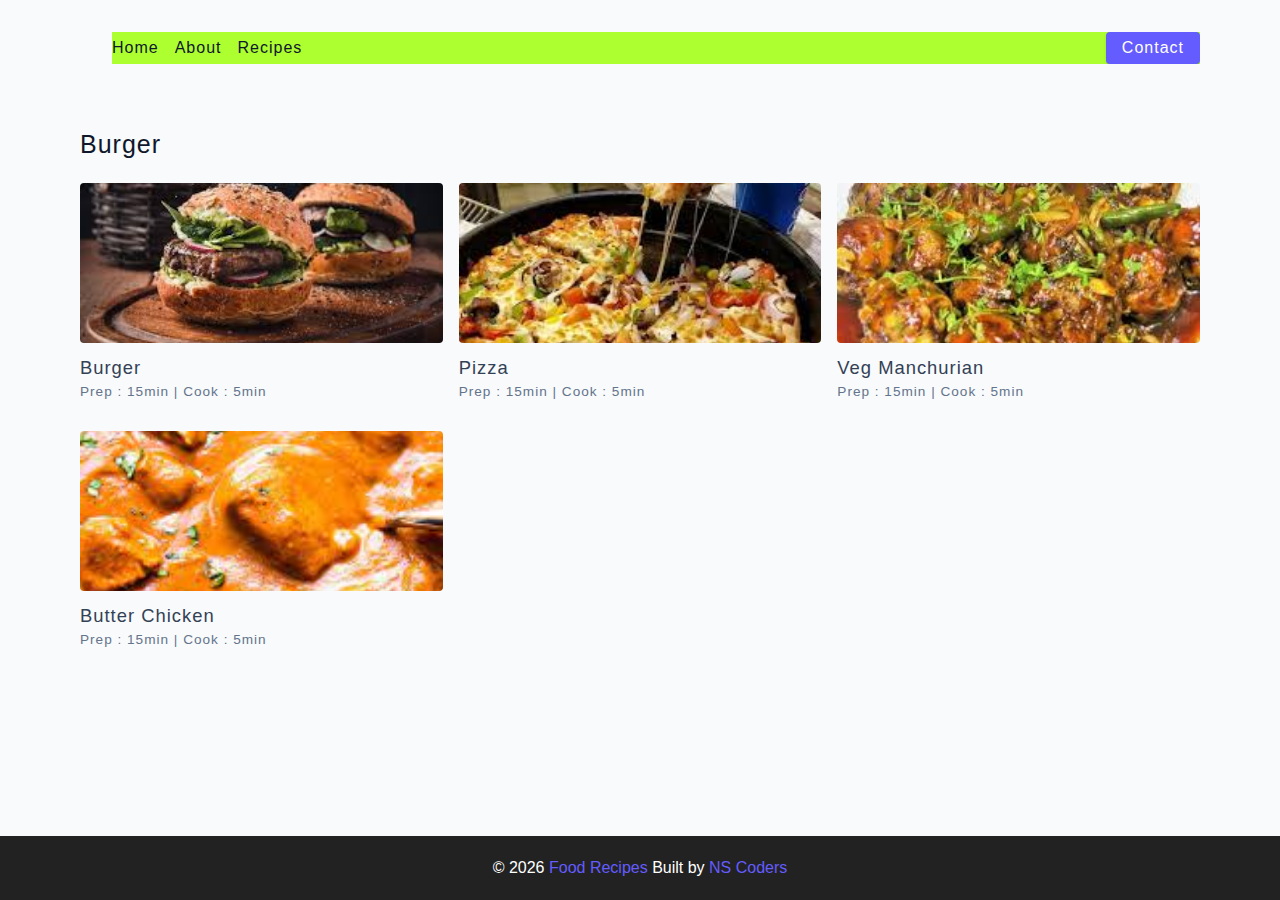
<file: tag-template.html>
<!DOCTYPE html>
<html lang="en">
  <head>
    <title>Recipe Template</title>
    <!-- favicon -->
    <link rel="shortcut icon" href="./assets/logo.svg" type="image/x-icon" />
    <!-- normalize -->
    <link rel="stylesheet" href="./css/normalize.css" />
    <!-- font-awesome -->
    <link
      rel="stylesheet"
      href="https://cdnjs.cloudflare.com/ajax/libs/font-awesome/5.14.0/css/all.min.css"
    />
    <!-- main css -->
    <link rel="stylesheet" href="./css/main.css" />
  </head>
  <body>
    <!-- nav  -->
    <nav class="navbar">
      <div class="nav-center">
        <div class="nav-header">
          <a href="index.html" class="nav-logo">
          </a>
          <button class="nav-btn btn">
            <i class="fas fa-align-justify"></i>
          </button>
        </div>
        <div class="nav-links">
          <a href="index.html" class="nav-link"> home </a>
          <a href="about.html" class="nav-link"> about </a>
         
          <a href="recipes.html" class="nav-link"> recipes </a>

          <div class="nav-link contact-link">
            <a href="contact.html" class="btn"> contact </a>
          </div>
        </div>
      </div>
    </nav>
    <!-- end of nav -->
    <main class="page">
      <div class="featured-recipes">
        <h4>Burger</h4>
          <!-- recipes list -->
        <div class="recipes-list">
          <!-- single recipe -->
          <a href="single-recipe.html" class="recipe">
            <img
              src="./assets/recipes/recipe-1.jpeg"
              class="img recipe-img"
              alt=""
            />
            <h5>Burger</h5>
            <p>Prep : 15min | Cook : 5min</p>
          </a>
          <!-- end of single recipe -->
          <!-- single recipe -->
          <a href="single-recipe.html" class="recipe">
            <img
              src="./assets/recipes/recipe-2.jpeg"
              class="img recipe-img"
              alt=""
            />
            <h5>Pizza</h5>
            <p>Prep : 15min | Cook : 5min</p>
          </a>
          <!-- end of single recipe -->
          <!-- single recipe -->
          <a href="single-recipe.html" class="recipe">
            <img
              src="./assets/recipes/recipe-3.jpeg"
              class="img recipe-img"
              alt=""
            />
            <h5>Veg Manchurian</h5>
            <p>Prep : 15min | Cook : 5min</p>
          </a>
          <!-- end of single recipe -->
          <!-- single recipe -->
          <a href="single-recipe.html" class="recipe">
            <img
              src="./assets/recipes/recipe-4.jpeg"
              class="img recipe-img"
              alt=""
            />
            <h5>Butter chicken</h5>
            <p>Prep : 15min | Cook : 5min</p>
          </a>
          <!-- end of single recipe -->
        </div>
        <!-- end of recipe list -->
      </div>
          
    </main>
    <!-- footer -->
    <footer class="page-footer">
      <p>
        &copy; <span id="date"></span>
        <span class="footer-logo">Food Recipes</span> Built by
        <a href="#">NS Coders</a>
    </footer>
    <script src="./js/app.js"></script>
  </body>
</html>
</file>
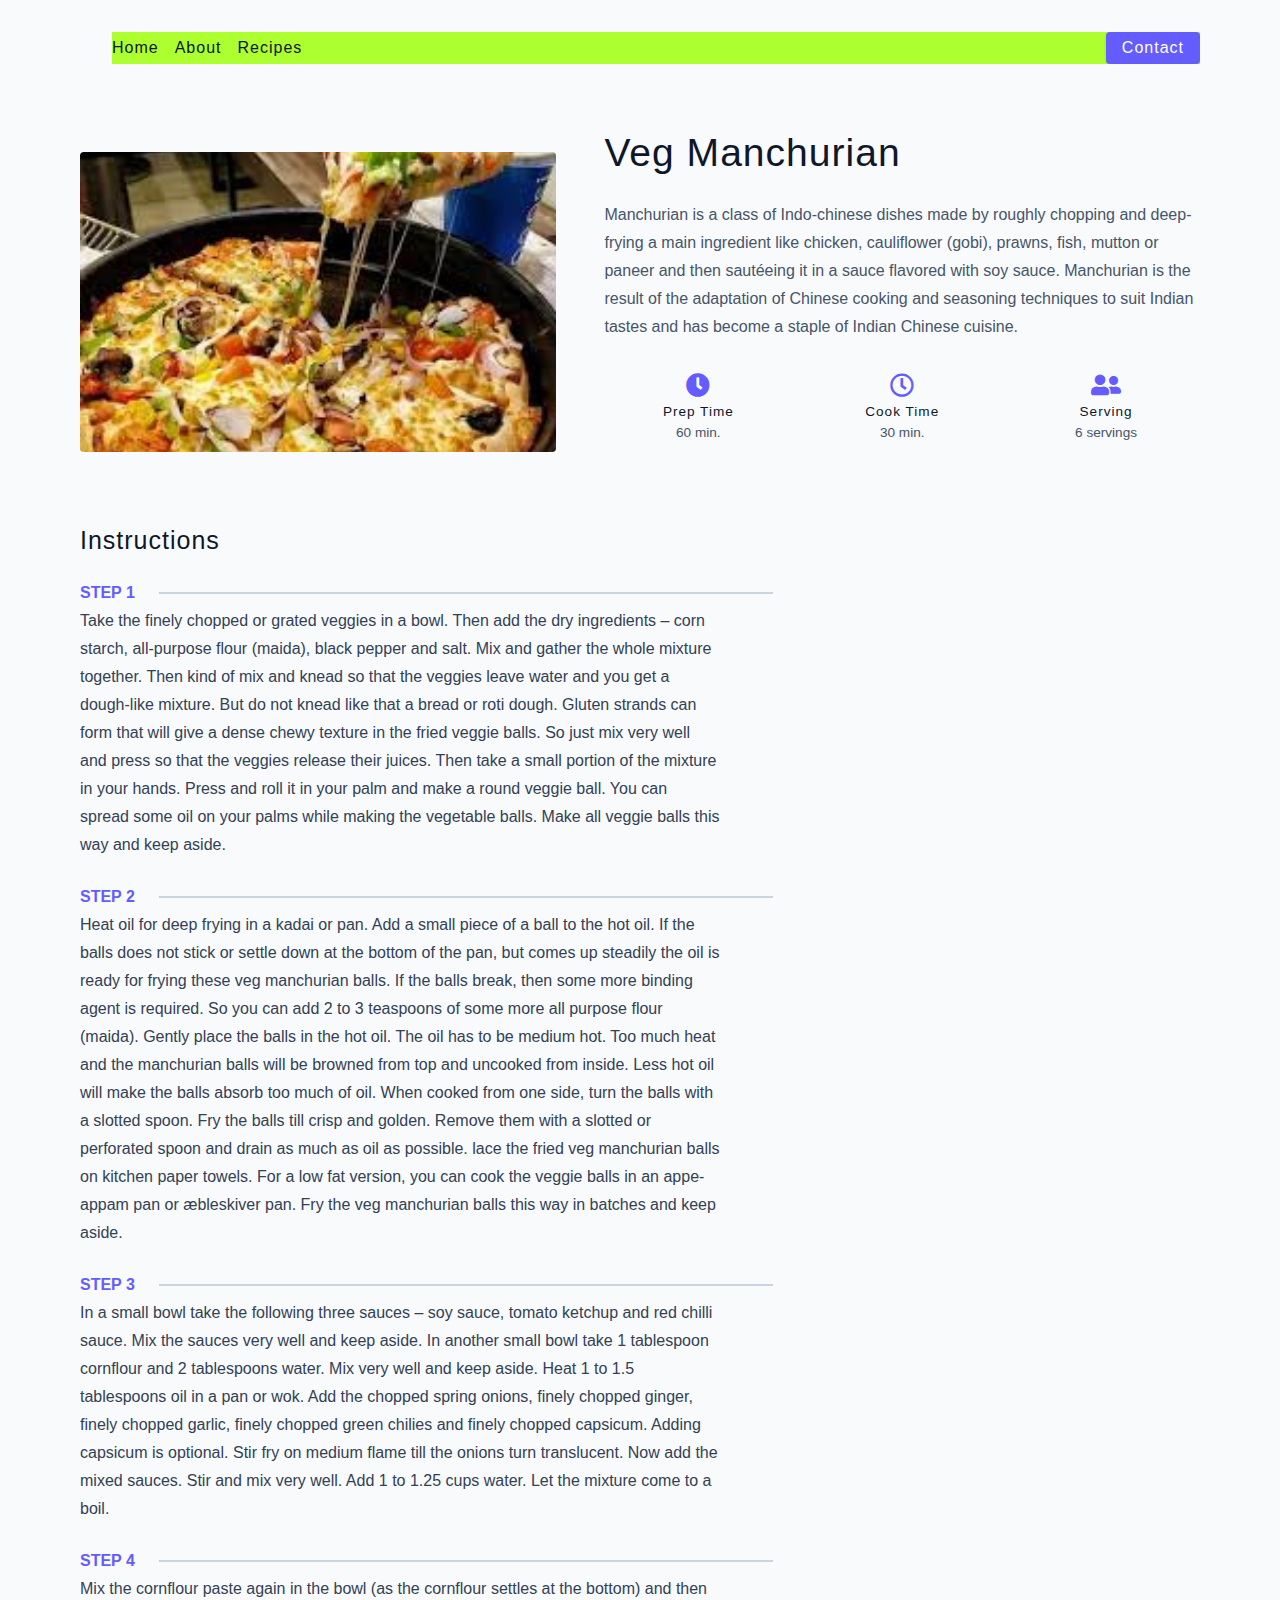
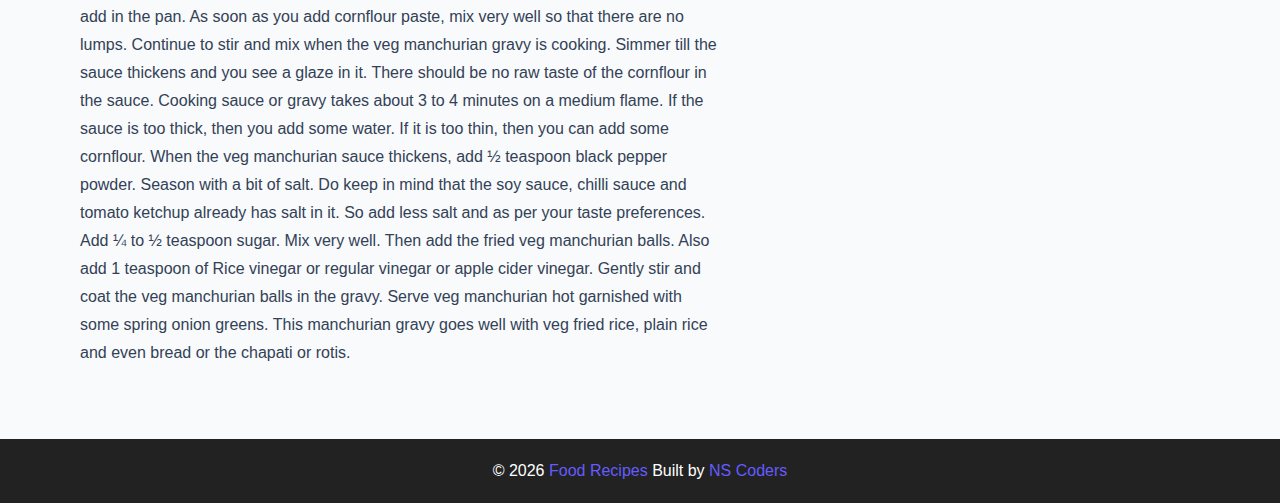
<file: third-recipe.html>
<!DOCTYPE html>
<html lang="en">
  <head>
    <title>Food Recipes</title>
    <!-- favicon -->
    <link rel="shortcut icon" href="./assets/logo.svg" type="image/x-icon" />
    <!-- normalize -->
    <link rel="stylesheet" href="./css/normalize.css" />
    <!-- font-awesome -->
    <link
      rel="stylesheet"
      href="https://cdnjs.cloudflare.com/ajax/libs/font-awesome/5.14.0/css/all.min.css"
    />
    <!-- main css -->
    <link rel="stylesheet" href="./css/main.css" />
  </head>
  <body>
    <!-- nav  -->
    <nav class="navbar">
      <div class="nav-center">
        <div class="nav-header">
          <a href="index.html" class="nav-logo">
          </a>
          <button class="nav-btn btn">
            <i class="fas fa-align-justify"></i>
          </button>
        </div>
        <div class="nav-links">
          <a href="index.html" class="nav-link"> home </a>
          <a href="about.html" class="nav-link"> about </a>
          <a href="recipes.html" class="nav-link"> recipes </a>

          <div class="nav-link contact-link">
            <a href="contact.html" class="btn"> contact </a>
          </div>
        </div>
      </div>
    </nav>
    <!-- end of nav -->
    <main class="page">
      <div class="recipe-page">
        <section class="recipe-hero">
          <img
            src="./assets/recipes/recipe-2.jpeg"
            class="img recipe-hero-img"
          />
          <article class="recipe-info">
            <h2>Veg Manchurian</h2>
            <p>Manchurian is a class of Indo-chinese dishes made by roughly chopping and deep-frying a main ingredient like chicken, 
            cauliflower (gobi), prawns, fish, mutton or paneer and then sautéeing it in a sauce flavored with soy sauce. 
            Manchurian is the result of the adaptation of Chinese cooking and seasoning techniques to suit Indian tastes and has become a staple of Indian Chinese cuisine.
            </p>
            <div class="recipe-icons">
              <article>
                <i class="fas fa-clock"></i>
                <h5>prep time</h5>
                <p>60 min.</p>
              </article>
              <article>
                <i class="far fa-clock"></i>
                <h5>cook time</h5>
                <p>30 min.</p>
              </article>
              <article>
                <i class="fas fa-user-friends"></i>
                <h5>serving</h5>
                <p>6 servings</p>
              </article>
            </div>
          </article>
        </section>
        <!-- content -->
        <section class="recipe-content">
          <article>
            <h4>instructions</h4>
            <!-- single instruction -->
            <div class="single-instruction">
              <header>
                <p>step 1</p>
                <div></div>
              </header>
              <p>
                Take the finely chopped or grated veggies in a bowl. Then add the dry ingredients – corn starch, 
                all-purpose flour (maida), black pepper and salt. Mix and gather the whole mixture together. 
                Then kind of mix and knead so that the veggies leave water and you get a dough-like mixture. 
                But do not knead like that a bread or roti dough. Gluten strands can form that will give a dense chewy texture in the fried veggie balls. 
                So just mix very well and press so that the veggies release their juices.
                Then take a small portion of the mixture in your hands. Press and roll it in your palm and make a round veggie ball. 
                You can spread some oil on your palms while making the vegetable balls. Make all veggie balls this way and keep aside.
              </p>
            </div>
            <!-- end of single instruction -->
            <!-- single instruction -->
            <div class="single-instruction">
              <header>
                <p>step 2</p>
                <div></div>
              </header>
              <p>
                Heat oil for deep frying in a kadai or pan. Add a small piece of a ball to the hot oil. If the balls does not stick or settle down at the bottom of the pan, 
                but comes up steadily the oil is ready for frying these veg manchurian balls. If the balls break, then some more binding agent is required. So you can add 2 to 3 teaspoons of some more all purpose flour (maida).
                Gently place the balls in the hot oil. The oil has to be medium hot. Too much heat and the manchurian balls will be browned from top and uncooked from inside. Less hot oil will make the balls absorb too much of oil.
                When cooked from one side, turn the balls with a slotted spoon. Fry the balls till crisp and golden. Remove them with a slotted or perforated spoon and drain as much as oil as possible.
                lace the fried veg manchurian balls on kitchen paper towels. For a low fat version, you can cook the veggie balls in an appe-appam pan or æbleskiver pan.
                Fry the veg manchurian balls this way in batches and keep aside.
            </p>
            </div>
            <!-- single instruction -->
            <div class="single-instruction">
              <header>
                <p>step 3</p>
                <div></div>
              </header>
              <p>
                In a small bowl take the following three sauces – soy sauce, tomato ketchup and red chilli sauce. Mix the sauces very well and keep aside.
                In another small bowl take 1 tablespoon cornflour and 2 tablespoons water. Mix very well and keep aside. 
                Heat 1 to 1.5 tablespoons oil in a pan or wok. Add the chopped spring onions, finely chopped ginger, finely chopped garlic, finely chopped green chilies and finely chopped capsicum. Adding capsicum is optional.
                Stir fry on medium flame till the onions turn translucent. Now add the mixed sauces. Stir and mix very well. Add 1 to 1.25 cups water. Let the mixture come to a boil.
                
              </p>
            </div>
            <div class="single-instruction">
                <header>
                  <p>step 4</p>
                  <div></div>
                </header>
                <p>
                    Mix the cornflour paste again in the bowl (as the cornflour settles at the bottom) and then add in the pan.
                    As soon as you add cornflour paste, mix very well so that there are no lumps. Continue to stir and mix when the veg manchurian gravy is cooking. Simmer till the sauce thickens and you see a glaze in it. 
                    There should be no raw taste of the cornflour in the sauce. Cooking sauce or gravy takes about 3 to 4 minutes on a medium flame. If the sauce is too thick, then you add some water. If it is too thin, then you can add some cornflour.
                    When the veg manchurian sauce thickens, add ½ teaspoon black pepper powder. Season with a bit of salt. Do keep in mind that the soy sauce, chilli sauce and tomato ketchup already has salt in it. So add less salt and as per your taste preferences.
                    Add ¼ to ½ teaspoon sugar. Mix very well. Then add the fried veg manchurian balls. Also add 1 teaspoon of Rice vinegar or regular vinegar or apple cider vinegar. 
                    Gently stir and coat the veg manchurian balls in the gravy. Serve veg manchurian hot garnished with some spring onion greens. This manchurian gravy goes well with veg fried rice, plain rice and even bread or the chapati or rotis.
                </p>
              </div>
            <!-- end of single instruction -->
        </section>
      </div>
    </main>
    <!-- footer -->
    <footer class="page-footer">
      <p>
        &copy; <span id="date"></span>
        <span class="footer-logo">Food Recipes</span> Built by
        <a href="#">NS Coders</a>
      </p>
    </footer>
    <script src="./js/app.js"></script>
  </body>
</html>
</file>
<file: css/main.css>
*,
::after,
::before {
  box-sizing: border-box;
}
/* fonts */

@import url('https://fonts.googleapis.com/css2?family=Roboto:wght@400;500;600&family=Montserrat&display=swap');
html {
  font-size: 100%;
} /*16px*/

:root {
  /* colors */
  --primary-100: #e2e0ff;
  --primary-200: #c1beff;
  --primary-300: #a29dff;
  --primary-400: #837dff;
  --primary-500: #645cff;
  --primary-600: #504acc;
  --primary-700: #3c3799;
  --primary-800: #282566;
  --primary-900: #141233;

  /* grey */
  --grey-50: #f8fafc;
  --grey-100: #f1f5f9;
  --grey-200: #e2e8f0;
  --grey-300: #cbd5e1;
  --grey-400: #94a3b8;
  --grey-500: #64748b;
  --grey-600: #475569;
  --grey-700: #334155;
  --grey-800: #1e293b;
  --grey-900: #0f172a;
  /* rest of the colors */
  --black: #222;
  --white: #fff;
  --red-light: #f8d7da;
  --red-dark: #842029;
  --green-light: #d1e7dd;
  --green-dark: #0f5132;

  /* fonts  */
  --headingFont: 'Roboto', sans-serif;
  --bodyFont: 'Nunito', sans-serif;
  --smallText: 0.7em;
  /* rest of the vars */
  --backgroundColor: var(--grey-50);
  --textColor: var(--grey-900);
  --borderRadius: 0.25rem;
  --letterSpacing: 1px;
  --transition: 0.3s ease-in-out all;
  --max-width: 1120px;
  --fixed-width: 600px;

  /* box shadow*/
  --shadow-1: 0 1px 3px 0 rgba(0, 0, 0, 0.1), 0 1px 2px 0 rgba(0, 0, 0, 0.06);
  --shadow-2: 0 4px 6px -1px rgba(0, 0, 0, 0.1),
    0 2px 4px -1px rgba(0, 0, 0, 0.06);
  --shadow-3: 0 10px 15px -3px rgba(0, 0, 0, 0.1),
    0 4px 6px -2px rgba(0, 0, 0, 0.05);
  --shadow-4: 0 20px 25px -5px rgba(0, 0, 0, 0.1),
    0 10px 10px -5px rgba(0, 0, 0, 0.04);
}

body {
  background: var(--backgroundColor);
  font-family: var(--bodyFont);
  font-weight: 400;
  line-height: 1.75;
  color: var(--textColor);
}

p {
  margin-top: 0;
  margin-bottom: 1.5rem;
  max-width: 40em;
}

h1,
h2,
h3,
h4,
h5 {
  margin: 0;
  margin-bottom: 1.38rem;
  font-family: var(--headingFont);
  font-weight: 400;
  line-height: 1.3;
  text-transform: capitalize;
  letter-spacing: var(--letterSpacing);
}

h1 {
  margin-top: 0;
  font-size: 3.052rem;
}

h2 {
  font-size: 2.441rem;
}

h3 {
  font-size: 1.953rem;
}

h4 {
  font-size: 1.563rem;
}

h5 {
  font-size: 1.25rem;
}

small,
.text-small {
  font-size: var(--smallText);
}

a {
  text-decoration: none;
}
ul {
  list-style-type: none;
  padding: 0;
}

.img {
  width: 100%;
  display: block;
  object-fit: cover;
}
/* buttons */

.btn {
  cursor: pointer;
  color: var(--white);
  background: var(--primary-500);
  border: transparent;
  border-radius: var(--borderRadius);
  letter-spacing: var(--letterSpacing);
  padding: 0.375rem 0.75rem;
  box-shadow: var(--shadow-1);
  transition: var(--transtion);
  text-transform: capitalize;
  display: inline-block;
}
.btn:hover {
  background: var(--primary-700);
  box-shadow: var(--shadow-3);
}
.btn-hipster {
  color: var(--primary-500);
  background: var(--primary-200);
}
.btn-hipster:hover {
  color: var(--primary-200);
  background: var(--primary-700);
}
.btn-block {
  width: 100%;
}

/* alerts */
.alert {
  padding: 0.375rem 0.75rem;
  margin-bottom: 1rem;
  border-color: transparent;
  border-radius: var(--borderRadius);
}

.alert-danger {
  color: var(--red-dark);
  background: var(--red-light);
}
.alert-success {
  color: var(--green-dark);
  background: var(--green-light);
}
/* form */

.form {
  width: 90vw;
  max-width: var(--fixed-width);
  background: var(--white);
  border-radius: var(--borderRadius);
  box-shadow: var(--shadow-2);
  padding: 2rem 2.5rem;
  margin: 3rem auto;
}
.form-label {
  display: block;
  font-size: var(--smallText);
  margin-bottom: 0.5rem;
  text-transform: capitalize;
  letter-spacing: var(--letterSpacing);
}
.form-input,
.form-textarea {
  width: 100%;
  padding: 0.375rem 0.75rem;
  border-radius: var(--borderRadius);
  background: var(--backgroundColor);
  border: 1px solid var(--grey-200);
}

.form-row {
  margin-bottom: 1rem;
}

.form-textarea {
  height: 7rem;
}
::placeholder {
  font-family: inherit;
  color: var(--grey-400);
}
.form-alert {
  color: var(--red-dark);
  letter-spacing: var(--letterSpacing);
  text-transform: capitalize;
}
/* alert */

@keyframes spinner {
  to {
    transform: rotate(360deg);
  }
}

.loading {
  width: 6rem;
  height: 6rem;
  border: 5px solid var(--grey-400);
  border-radius: 50%;
  border-top-color: var(--primary-500);
  animation: spinner 0.6s linear infinite;
}
.loading {
  margin: 0 auto;
}
/* title */

.title {
  text-align: center;
}

.title-underline {
  background: var(--primary-500);
  width: 7rem;
  height: 0.25rem;
  margin: 0 auto;
  margin-top: -1rem;
}

/*
=============== 
Navbar
===============
*/

.navbar {
  display: flex;
  align-items: center;
  justify-content: center;
}
.nav-center {
  width: 90vw;
  max-width: var(--max-width);
}
.nav-header {
  height: 6rem;
  display: flex;
  justify-content: space-between;
  align-items: center;
}
.nav-header img {
  width: 200px;
}
.nav-logo {
  display: flex;
  align-items: flex-end;
}

.nav-btn {
  padding: 0.15rem 0.75rem;
}
.nav-btn i {
  font-size: 1.25rem;
}
.nav-links {
  height: 0;
  overflow: hidden;
  display: flex;
  flex-direction: column;
  transition: var(--transition);
  background: greenyellow;
}
.show-links {
  height: 23.9375rem;
}

.nav-link {
  display: block;
  text-align: center;
  font-size: 1.25rem;
  text-transform: capitalize;
  color: var(--grey-900);
  letter-spacing: var(--letterSpacing);
  padding: 1rem 0;
  border-top: 1px solid var(--grey-500);
  transition: var(--transition);
}
.nav-link:hover {
  color: var(--primary-500);
}

.contact-link a {
  padding: 0.15rem 1rem;
}

@media screen and (min-width: 992px) {
  .navbar {
    height: 6rem;
  }
  .nav-center {
    display: flex;
    align-items: center;
  }
  .nav-header {
    padding: 0;
    margin-right: 2rem;
    height: auto;
  }

  .nav-btn {
    display: none;
  }
  .nav-links {
    height: auto !important;
    flex-direction: row;
    align-items: center;
    width: 100%;
  }
  .nav-link {
    padding: 0;
    border-top: none;
    margin-right: 1rem;
    font-size: 1rem;
  }
  .contact-link {
    margin-right: 0;
    margin-left: auto;
  }
}
/*
=============== 
Page
===============
*/

.page {
  width: 90vw;
  max-width: var(--max-width);
  margin: 0 auto;
}
.page {
  padding-top: 2rem;
  min-height: calc(100vh - (6rem + 4rem));
}
/*
=============== 
Footer
===============
*/

.page-footer {
  text-align: center;
  height: 4rem;
  display: flex;
  align-items: center;
  justify-content: center;
  background: var(--black);
  color: var(--white);
}
.page-footer h5 {
  margin-top: 0;
  margin-bottom: 0;
}
.page-footer p {
  margin-bottom: 0;
}
.page-footer .footer-logo,
.page-footer a {
  color: var(--primary-500);
}
/*
=============== 
Hero
===============
*/

.hero {
  height: 100vh;
  position: relative;
  margin-bottom: 2rem;
  background: url('../assets/main.jpeg') center/cover no-repeat;
  border-radius: var(--borderRadius);
}
.hero-container {
  position: absolute;
  top: 0;
  left: 0;
  width: 100%;
  height: 100%;
  display: flex;
  align-items: center;
  justify-content: center;
  background: rgba(0, 0, 0, 0.4);
  border-radius: var(--borderRadius);
}
.hero-text {
  color: var(--white);
  text-align: center;
}

@media only screen and (min-width: 768px) {
  .hero-text h1 {
    font-size: 4rem;
    margin-bottom: 0;
  }
}

/*
=============== 
Recipes 
===============
*/

.recipes-container {
  display: grid;
  gap: 2rem 1rem;
}

.recipes-list {
  display: grid;
  gap: 2rem 1rem;
  padding-bottom: 3rem;
}
.tags-container {
  order: 1;
  display: flex;
  flex-direction: column;
  padding-bottom: 3rem;
  /* background: blue; */
}
.tags-container h4 {
  margin-bottom: 0.5rem;
  font-weight: 500;
}
.tags-list {
  display: grid;
  grid-template-columns: 1fr 1fr 1fr;
}
.tags-list a {
  text-transform: capitalize;
  display: block;
  color: var(--grey-500);
  transition: var(--transition);
}
.tags-list a:hover {
  color: var(--primary-500);
}
.recipe {
  display: block;
}
.recipe-img {
  height: 15rem;
  border-radius: var(--borderRadius);
  margin-bottom: 1rem;
}
.recipe h5 {
  margin-bottom: 0;
  margin-top: 0.25rem;
  line-height: 1;
  color: var(--grey-700);
}
.recipe p {
  margin-bottom: 0;
  line-height: 1;
  color: var(--grey-500);
  margin-top: 0.5rem;
  letter-spacing: var(--letterSpacing);
}
@media screen and (min-width: 576px) {
  .recipes-list {
    grid-template-columns: 1fr 1fr;
  }
  .recipe-img {
    height: 10rem;
  }
}

@media screen and (min-width: 992px) {
  .recipes-container {
    grid-template-columns: 200px 1fr;
    gap: 1rem;
  }
  .recipes-list {
    grid-template-columns: 1fr 1fr;
  }

  .recipe p {
    font-size: 0.85rem;
  }
  .tags-container {
    order: 0;
    /* background: blue; */
  }
  .tags-list {
    display: grid;
    grid-template-columns: 1fr;
  }
}

@media screen and (min-width: 1200px) {
  .recipe h5 {
    font-size: 1.15rem;
  }
  .recipes-list {
    grid-template-columns: 1fr 1fr 1fr;
  }
}
/*
=============== 
Error
===============
*/
.error-page {
  text-align: center;
  padding-top: 5rem;
}
.error-page h1 {
  font-size: 9rem;
}
/*
=============== 
About Page
===============
*/

.about-page h2 {
  text-transform: none;
  font-weight: bold;
}
.about-page {
  display: grid;
  gap: 2rem 4rem;
  padding-bottom: 3rem;
}
.about-img {
  border-radius: var(--borderRadius);
  height: 300px;
}

@media screen and (min-width: 992px) {
  .about-page {
    grid-template-columns: 1fr 1fr;
    grid-template-rows: 400px;
    align-items: center;
  }
  .about-img {
    height: 100%;
  }
}

.featured-title {
  text-align: center;
}
/*
=============== 
Contact Page
===============
*/
.contact-form {
  width: 100%;
  margin: 0;
}
.contact-container {
  display: grid;
  gap: 2rem 3rem;
  padding-bottom: 3rem;
}
@media screen and (min-width: 992px) {
  .contact-container {
    grid-template-columns: 1fr 450px;
    align-items: center;
  }
}

/*
=============== 
Tags Page
===============
*/

.tags-wrapper {
  display: grid;
  gap: 2rem;
  padding-bottom: 3rem;
}
.tag {
  background: var(--grey-500);
  border-radius: var(--borderRadius);
  text-align: center;
  color: var(--white);
  transition: var(--transition);
  padding: 0.75rem 0;
}
.tag:hover {
  background: var(--primary-500);
}
.tag h5,
.tag p {
  margin-bottom: 0;
}
.tag h5 {
  font-weight: 600;
}
@media screen and (min-width: 576px) {
  .tags-wrapper {
    grid-template-columns: 1fr 1fr;
  }
}
@media screen and (min-width: 992px) {
  .tags-wrapper {
    grid-template-columns: 1fr 1fr 1fr;
  }
}

/*
=============== 
Recipe Template
===============
*/

.recipe-hero {
  display: grid;
  gap: 3rem;
}

.recipe-hero-img {
  height: 300px;
  border-radius: var(--borderRadius);
}
.recipe-info p {
  color: var(--grey-600);
}
.recipe-icons {
  display: grid;
  grid-template-columns: repeat(3, 1fr);
  gap: 1rem;
  margin: 2rem 0;
  text-align: center;
}
.recipe-icons i {
  font-size: 1.5rem;
  color: var(--primary-500);
}
.recipe-icons h5,
.recipe-icons p {
  margin-bottom: 0;
  font-size: 0.85em;
}

.recipe-icons p {
  color: var(--grey-600);
}
.recipe-tags {
  display: flex;
  align-items: center;
  flex-wrap: wrap;
  font-size: 0.7em;
  font-weight: 600;
}
.recipe-tags a {
  background: var(--primary-500);
  border-radius: var(--borderRadius);
  color: var(--white);
  padding: 0.05rem 0.5rem;
  margin: 0 0.25rem;
  text-transform: capitalize;
}
@media screen and (min-width: 992px) {
  .recipe-hero {
    grid-template-columns: 4fr 5fr;
    align-items: center;
  }
}
.recipe-content {
  padding: 3rem 0;
  display: grid;
  gap: 2rem 5rem;
}
@media screen and (min-width: 992px) {
  .recipe-content {
    grid-template-columns: 2fr 1fr;
  }
}
.single-instruction header {
  display: grid;
  grid-template-columns: auto 1fr;
  gap: 1.5rem;
  align-items: center;
}
.single-instruction header p {
  text-transform: uppercase;
  font-weight: 600;
  color: var(--primary-500);
  margin-bottom: 0;
}
.single-instruction > p {
  color: var(--grey-700);
}

.single-instruction header div {
  height: 2px;
  background: var(--grey-300);
}

.second-column {
  display: grid;
  row-gap: 2rem;
}

.single-ingredient {
  border-bottom: 2px solid var(--grey-300);
  padding-bottom: 0.75rem;
  color: var(--grey-700);
}
.single-tool {
  border-bottom: 2px solid var(--grey-300);
  padding-bottom: 0.75rem;
  color: var(--primary-500);
  text-transform: capitalize;
}
</file>
